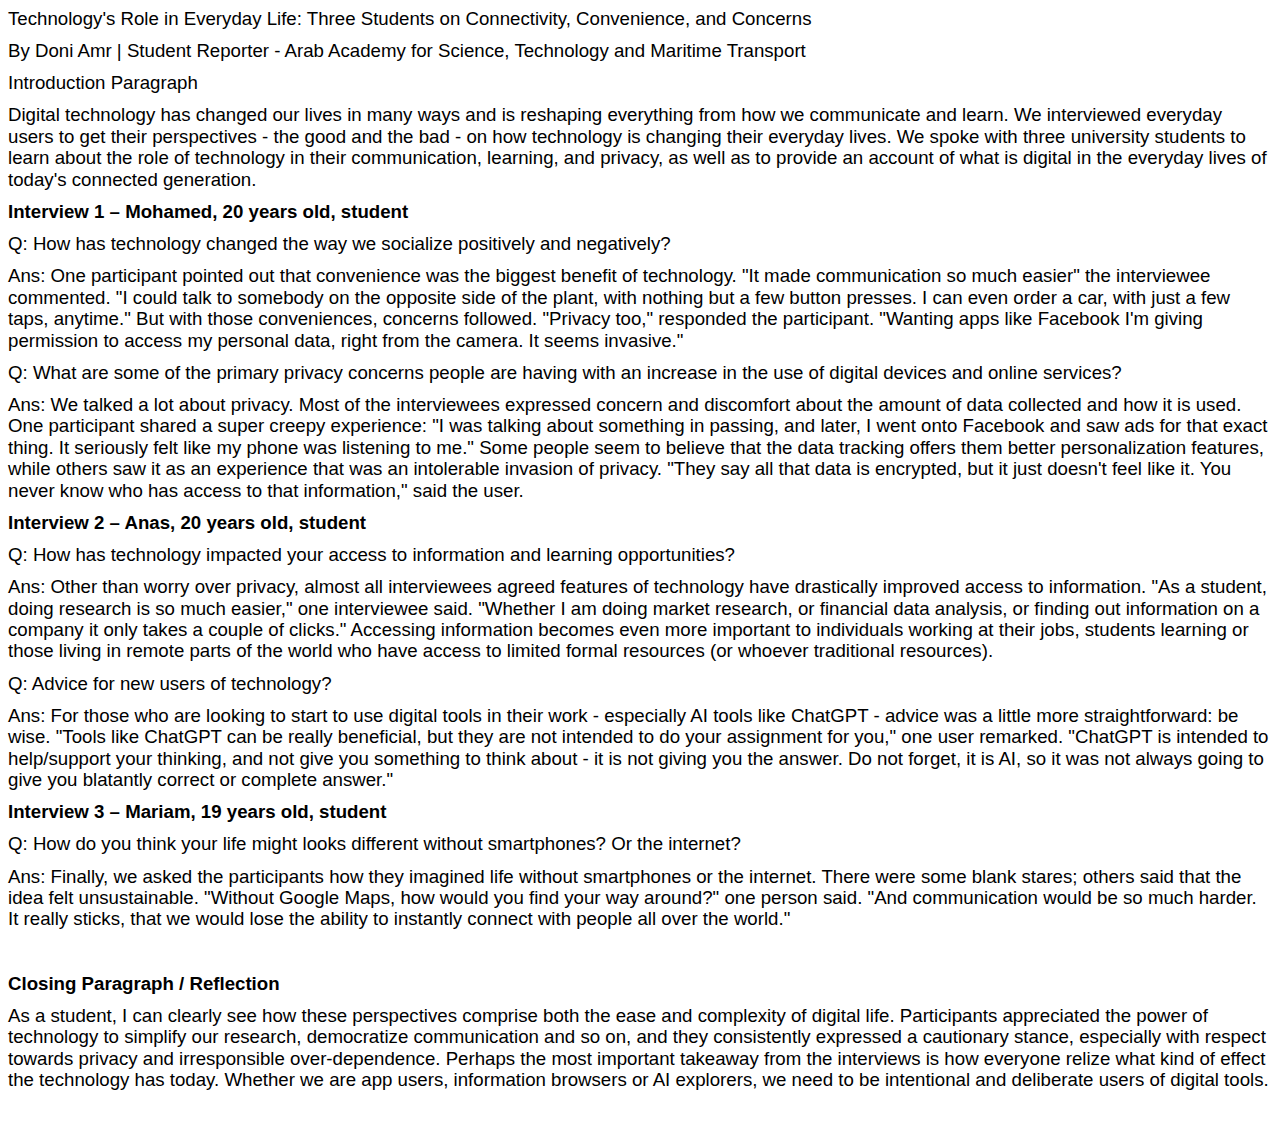
<file: Report.html>
<html xmlns:v="urn:schemas-microsoft-com:vml"
xmlns:o="urn:schemas-microsoft-com:office:office"
xmlns:w="urn:schemas-microsoft-com:office:word"
xmlns:m="http://schemas.microsoft.com/office/2004/12/omml"
xmlns="http://www.w3.org/TR/REC-html40">

<head>
<meta http-equiv=Content-Type content="text/html; charset=utf-8">
<meta name=ProgId content=Word.Document>
<meta name=Generator content="Microsoft Word 15">
<meta name=Originator content="Microsoft Word 15">
<link rel=File-List href="Report.fld/filelist.xml">
<!--[if gte mso 9]><xml>
 <o:DocumentProperties>
  <o:Author>Donia Amr</o:Author>
  <o:LastAuthor>Belal Shedeed</o:LastAuthor>
  <o:Revision>2</o:Revision>
  <o:TotalTime>423</o:TotalTime>
  <o:Created>2025-05-19T17:29:00Z</o:Created>
  <o:LastSaved>2025-05-19T17:29:00Z</o:LastSaved>
  <o:Pages>1</o:Pages>
  <o:Words>685</o:Words>
  <o:Characters>3905</o:Characters>
  <o:Lines>32</o:Lines>
  <o:Paragraphs>9</o:Paragraphs>
  <o:CharactersWithSpaces>4581</o:CharactersWithSpaces>
  <o:Version>16.00</o:Version>
 </o:DocumentProperties>
 <o:OfficeDocumentSettings>
  <o:AllowPNG/>
 </o:OfficeDocumentSettings>
</xml><![endif]-->
<link rel=themeData href="Report.fld/themedata.thmx">
<link rel=colorSchemeMapping href="Report.fld/colorschememapping.xml">
<!--[if gte mso 9]><xml>
 <w:WordDocument>
  <w:SpellingState>Clean</w:SpellingState>
  <w:GrammarState>Clean</w:GrammarState>
  <w:TrackMoves>false</w:TrackMoves>
  <w:TrackFormatting/>
  <w:PunctuationKerning/>
  <w:ValidateAgainstSchemas/>
  <w:SaveIfXMLInvalid>false</w:SaveIfXMLInvalid>
  <w:IgnoreMixedContent>false</w:IgnoreMixedContent>
  <w:AlwaysShowPlaceholderText>false</w:AlwaysShowPlaceholderText>
  <w:DoNotPromoteQF/>
  <w:LidThemeOther>EN-US</w:LidThemeOther>
  <w:LidThemeAsian>X-NONE</w:LidThemeAsian>
  <w:LidThemeComplexScript>AR-SA</w:LidThemeComplexScript>
  <w:Compatibility>
   <w:BreakWrappedTables/>
   <w:SnapToGridInCell/>
   <w:WrapTextWithPunct/>
   <w:UseAsianBreakRules/>
   <w:DontGrowAutofit/>
   <w:SplitPgBreakAndParaMark/>
   <w:EnableOpenTypeKerning/>
   <w:DontFlipMirrorIndents/>
   <w:OverrideTableStyleHps/>
  </w:Compatibility>
  <m:mathPr>
   <m:mathFont m:val="Cambria Math"/>
   <m:brkBin m:val="before"/>
   <m:brkBinSub m:val="&#45;-"/>
   <m:smallFrac m:val="off"/>
   <m:dispDef/>
   <m:lMargin m:val="0"/>
   <m:rMargin m:val="0"/>
   <m:defJc m:val="centerGroup"/>
   <m:wrapIndent m:val="1440"/>
   <m:intLim m:val="subSup"/>
   <m:naryLim m:val="undOvr"/>
  </m:mathPr></w:WordDocument>
</xml><![endif]--><!--[if gte mso 9]><xml>
 <w:LatentStyles DefLockedState="false" DefUnhideWhenUsed="false"
  DefSemiHidden="false" DefQFormat="false" DefPriority="99"
  LatentStyleCount="376">
  <w:LsdException Locked="false" Priority="0" QFormat="true" Name="Normal"/>
  <w:LsdException Locked="false" Priority="9" QFormat="true" Name="heading 1"/>
  <w:LsdException Locked="false" Priority="9" SemiHidden="true"
   UnhideWhenUsed="true" QFormat="true" Name="heading 2"/>
  <w:LsdException Locked="false" Priority="9" SemiHidden="true"
   UnhideWhenUsed="true" QFormat="true" Name="heading 3"/>
  <w:LsdException Locked="false" Priority="9" SemiHidden="true"
   UnhideWhenUsed="true" QFormat="true" Name="heading 4"/>
  <w:LsdException Locked="false" Priority="9" SemiHidden="true"
   UnhideWhenUsed="true" QFormat="true" Name="heading 5"/>
  <w:LsdException Locked="false" Priority="9" SemiHidden="true"
   UnhideWhenUsed="true" QFormat="true" Name="heading 6"/>
  <w:LsdException Locked="false" Priority="9" SemiHidden="true"
   UnhideWhenUsed="true" QFormat="true" Name="heading 7"/>
  <w:LsdException Locked="false" Priority="9" SemiHidden="true"
   UnhideWhenUsed="true" QFormat="true" Name="heading 8"/>
  <w:LsdException Locked="false" Priority="9" SemiHidden="true"
   UnhideWhenUsed="true" QFormat="true" Name="heading 9"/>
  <w:LsdException Locked="false" SemiHidden="true" UnhideWhenUsed="true"
   Name="index 1"/>
  <w:LsdException Locked="false" SemiHidden="true" UnhideWhenUsed="true"
   Name="index 2"/>
  <w:LsdException Locked="false" SemiHidden="true" UnhideWhenUsed="true"
   Name="index 3"/>
  <w:LsdException Locked="false" SemiHidden="true" UnhideWhenUsed="true"
   Name="index 4"/>
  <w:LsdException Locked="false" SemiHidden="true" UnhideWhenUsed="true"
   Name="index 5"/>
  <w:LsdException Locked="false" SemiHidden="true" UnhideWhenUsed="true"
   Name="index 6"/>
  <w:LsdException Locked="false" SemiHidden="true" UnhideWhenUsed="true"
   Name="index 7"/>
  <w:LsdException Locked="false" SemiHidden="true" UnhideWhenUsed="true"
   Name="index 8"/>
  <w:LsdException Locked="false" SemiHidden="true" UnhideWhenUsed="true"
   Name="index 9"/>
  <w:LsdException Locked="false" Priority="39" SemiHidden="true"
   UnhideWhenUsed="true" Name="toc 1"/>
  <w:LsdException Locked="false" Priority="39" SemiHidden="true"
   UnhideWhenUsed="true" Name="toc 2"/>
  <w:LsdException Locked="false" Priority="39" SemiHidden="true"
   UnhideWhenUsed="true" Name="toc 3"/>
  <w:LsdException Locked="false" Priority="39" SemiHidden="true"
   UnhideWhenUsed="true" Name="toc 4"/>
  <w:LsdException Locked="false" Priority="39" SemiHidden="true"
   UnhideWhenUsed="true" Name="toc 5"/>
  <w:LsdException Locked="false" Priority="39" SemiHidden="true"
   UnhideWhenUsed="true" Name="toc 6"/>
  <w:LsdException Locked="false" Priority="39" SemiHidden="true"
   UnhideWhenUsed="true" Name="toc 7"/>
  <w:LsdException Locked="false" Priority="39" SemiHidden="true"
   UnhideWhenUsed="true" Name="toc 8"/>
  <w:LsdException Locked="false" Priority="39" SemiHidden="true"
   UnhideWhenUsed="true" Name="toc 9"/>
  <w:LsdException Locked="false" SemiHidden="true" UnhideWhenUsed="true"
   Name="Normal Indent"/>
  <w:LsdException Locked="false" SemiHidden="true" UnhideWhenUsed="true"
   Name="footnote text"/>
  <w:LsdException Locked="false" SemiHidden="true" UnhideWhenUsed="true"
   Name="annotation text"/>
  <w:LsdException Locked="false" SemiHidden="true" UnhideWhenUsed="true"
   Name="header"/>
  <w:LsdException Locked="false" SemiHidden="true" UnhideWhenUsed="true"
   Name="footer"/>
  <w:LsdException Locked="false" SemiHidden="true" UnhideWhenUsed="true"
   Name="index heading"/>
  <w:LsdException Locked="false" Priority="35" SemiHidden="true"
   UnhideWhenUsed="true" QFormat="true" Name="caption"/>
  <w:LsdException Locked="false" SemiHidden="true" UnhideWhenUsed="true"
   Name="table of figures"/>
  <w:LsdException Locked="false" SemiHidden="true" UnhideWhenUsed="true"
   Name="envelope address"/>
  <w:LsdException Locked="false" SemiHidden="true" UnhideWhenUsed="true"
   Name="envelope return"/>
  <w:LsdException Locked="false" SemiHidden="true" UnhideWhenUsed="true"
   Name="footnote reference"/>
  <w:LsdException Locked="false" SemiHidden="true" UnhideWhenUsed="true"
   Name="annotation reference"/>
  <w:LsdException Locked="false" SemiHidden="true" UnhideWhenUsed="true"
   Name="line number"/>
  <w:LsdException Locked="false" SemiHidden="true" UnhideWhenUsed="true"
   Name="page number"/>
  <w:LsdException Locked="false" SemiHidden="true" UnhideWhenUsed="true"
   Name="endnote reference"/>
  <w:LsdException Locked="false" SemiHidden="true" UnhideWhenUsed="true"
   Name="endnote text"/>
  <w:LsdException Locked="false" SemiHidden="true" UnhideWhenUsed="true"
   Name="table of authorities"/>
  <w:LsdException Locked="false" SemiHidden="true" UnhideWhenUsed="true"
   Name="macro"/>
  <w:LsdException Locked="false" SemiHidden="true" UnhideWhenUsed="true"
   Name="toa heading"/>
  <w:LsdException Locked="false" SemiHidden="true" UnhideWhenUsed="true"
   Name="List"/>
  <w:LsdException Locked="false" SemiHidden="true" UnhideWhenUsed="true"
   Name="List Bullet"/>
  <w:LsdException Locked="false" SemiHidden="true" UnhideWhenUsed="true"
   Name="List Number"/>
  <w:LsdException Locked="false" SemiHidden="true" UnhideWhenUsed="true"
   Name="List 2"/>
  <w:LsdException Locked="false" SemiHidden="true" UnhideWhenUsed="true"
   Name="List 3"/>
  <w:LsdException Locked="false" SemiHidden="true" UnhideWhenUsed="true"
   Name="List 4"/>
  <w:LsdException Locked="false" SemiHidden="true" UnhideWhenUsed="true"
   Name="List 5"/>
  <w:LsdException Locked="false" SemiHidden="true" UnhideWhenUsed="true"
   Name="List Bullet 2"/>
  <w:LsdException Locked="false" SemiHidden="true" UnhideWhenUsed="true"
   Name="List Bullet 3"/>
  <w:LsdException Locked="false" SemiHidden="true" UnhideWhenUsed="true"
   Name="List Bullet 4"/>
  <w:LsdException Locked="false" SemiHidden="true" UnhideWhenUsed="true"
   Name="List Bullet 5"/>
  <w:LsdException Locked="false" SemiHidden="true" UnhideWhenUsed="true"
   Name="List Number 2"/>
  <w:LsdException Locked="false" SemiHidden="true" UnhideWhenUsed="true"
   Name="List Number 3"/>
  <w:LsdException Locked="false" SemiHidden="true" UnhideWhenUsed="true"
   Name="List Number 4"/>
  <w:LsdException Locked="false" SemiHidden="true" UnhideWhenUsed="true"
   Name="List Number 5"/>
  <w:LsdException Locked="false" Priority="10" QFormat="true" Name="Title"/>
  <w:LsdException Locked="false" SemiHidden="true" UnhideWhenUsed="true"
   Name="Closing"/>
  <w:LsdException Locked="false" SemiHidden="true" UnhideWhenUsed="true"
   Name="Signature"/>
  <w:LsdException Locked="false" Priority="1" SemiHidden="true"
   UnhideWhenUsed="true" Name="Default Paragraph Font"/>
  <w:LsdException Locked="false" SemiHidden="true" UnhideWhenUsed="true"
   Name="Body Text"/>
  <w:LsdException Locked="false" SemiHidden="true" UnhideWhenUsed="true"
   Name="Body Text Indent"/>
  <w:LsdException Locked="false" SemiHidden="true" UnhideWhenUsed="true"
   Name="List Continue"/>
  <w:LsdException Locked="false" SemiHidden="true" UnhideWhenUsed="true"
   Name="List Continue 2"/>
  <w:LsdException Locked="false" SemiHidden="true" UnhideWhenUsed="true"
   Name="List Continue 3"/>
  <w:LsdException Locked="false" SemiHidden="true" UnhideWhenUsed="true"
   Name="List Continue 4"/>
  <w:LsdException Locked="false" SemiHidden="true" UnhideWhenUsed="true"
   Name="List Continue 5"/>
  <w:LsdException Locked="false" SemiHidden="true" UnhideWhenUsed="true"
   Name="Message Header"/>
  <w:LsdException Locked="false" Priority="11" QFormat="true" Name="Subtitle"/>
  <w:LsdException Locked="false" SemiHidden="true" UnhideWhenUsed="true"
   Name="Salutation"/>
  <w:LsdException Locked="false" SemiHidden="true" UnhideWhenUsed="true"
   Name="Date"/>
  <w:LsdException Locked="false" SemiHidden="true" UnhideWhenUsed="true"
   Name="Body Text First Indent"/>
  <w:LsdException Locked="false" SemiHidden="true" UnhideWhenUsed="true"
   Name="Body Text First Indent 2"/>
  <w:LsdException Locked="false" SemiHidden="true" UnhideWhenUsed="true"
   Name="Note Heading"/>
  <w:LsdException Locked="false" SemiHidden="true" UnhideWhenUsed="true"
   Name="Body Text 2"/>
  <w:LsdException Locked="false" SemiHidden="true" UnhideWhenUsed="true"
   Name="Body Text 3"/>
  <w:LsdException Locked="false" SemiHidden="true" UnhideWhenUsed="true"
   Name="Body Text Indent 2"/>
  <w:LsdException Locked="false" SemiHidden="true" UnhideWhenUsed="true"
   Name="Body Text Indent 3"/>
  <w:LsdException Locked="false" SemiHidden="true" UnhideWhenUsed="true"
   Name="Block Text"/>
  <w:LsdException Locked="false" SemiHidden="true" UnhideWhenUsed="true"
   Name="Hyperlink"/>
  <w:LsdException Locked="false" SemiHidden="true" UnhideWhenUsed="true"
   Name="FollowedHyperlink"/>
  <w:LsdException Locked="false" Priority="22" QFormat="true" Name="Strong"/>
  <w:LsdException Locked="false" Priority="20" QFormat="true" Name="Emphasis"/>
  <w:LsdException Locked="false" SemiHidden="true" UnhideWhenUsed="true"
   Name="Document Map"/>
  <w:LsdException Locked="false" SemiHidden="true" UnhideWhenUsed="true"
   Name="Plain Text"/>
  <w:LsdException Locked="false" SemiHidden="true" UnhideWhenUsed="true"
   Name="E-mail Signature"/>
  <w:LsdException Locked="false" SemiHidden="true" UnhideWhenUsed="true"
   Name="HTML Top of Form"/>
  <w:LsdException Locked="false" SemiHidden="true" UnhideWhenUsed="true"
   Name="HTML Bottom of Form"/>
  <w:LsdException Locked="false" SemiHidden="true" UnhideWhenUsed="true"
   Name="Normal (Web)"/>
  <w:LsdException Locked="false" SemiHidden="true" UnhideWhenUsed="true"
   Name="HTML Acronym"/>
  <w:LsdException Locked="false" SemiHidden="true" UnhideWhenUsed="true"
   Name="HTML Address"/>
  <w:LsdException Locked="false" SemiHidden="true" UnhideWhenUsed="true"
   Name="HTML Cite"/>
  <w:LsdException Locked="false" SemiHidden="true" UnhideWhenUsed="true"
   Name="HTML Code"/>
  <w:LsdException Locked="false" SemiHidden="true" UnhideWhenUsed="true"
   Name="HTML Definition"/>
  <w:LsdException Locked="false" SemiHidden="true" UnhideWhenUsed="true"
   Name="HTML Keyboard"/>
  <w:LsdException Locked="false" SemiHidden="true" UnhideWhenUsed="true"
   Name="HTML Preformatted"/>
  <w:LsdException Locked="false" SemiHidden="true" UnhideWhenUsed="true"
   Name="HTML Sample"/>
  <w:LsdException Locked="false" SemiHidden="true" UnhideWhenUsed="true"
   Name="HTML Typewriter"/>
  <w:LsdException Locked="false" SemiHidden="true" UnhideWhenUsed="true"
   Name="HTML Variable"/>
  <w:LsdException Locked="false" SemiHidden="true" UnhideWhenUsed="true"
   Name="Normal Table"/>
  <w:LsdException Locked="false" SemiHidden="true" UnhideWhenUsed="true"
   Name="annotation subject"/>
  <w:LsdException Locked="false" SemiHidden="true" UnhideWhenUsed="true"
   Name="No List"/>
  <w:LsdException Locked="false" SemiHidden="true" UnhideWhenUsed="true"
   Name="Outline List 1"/>
  <w:LsdException Locked="false" SemiHidden="true" UnhideWhenUsed="true"
   Name="Outline List 2"/>
  <w:LsdException Locked="false" SemiHidden="true" UnhideWhenUsed="true"
   Name="Outline List 3"/>
  <w:LsdException Locked="false" SemiHidden="true" UnhideWhenUsed="true"
   Name="Table Simple 1"/>
  <w:LsdException Locked="false" SemiHidden="true" UnhideWhenUsed="true"
   Name="Table Simple 2"/>
  <w:LsdException Locked="false" SemiHidden="true" UnhideWhenUsed="true"
   Name="Table Simple 3"/>
  <w:LsdException Locked="false" SemiHidden="true" UnhideWhenUsed="true"
   Name="Table Classic 1"/>
  <w:LsdException Locked="false" SemiHidden="true" UnhideWhenUsed="true"
   Name="Table Classic 2"/>
  <w:LsdException Locked="false" SemiHidden="true" UnhideWhenUsed="true"
   Name="Table Classic 3"/>
  <w:LsdException Locked="false" SemiHidden="true" UnhideWhenUsed="true"
   Name="Table Classic 4"/>
  <w:LsdException Locked="false" SemiHidden="true" UnhideWhenUsed="true"
   Name="Table Colorful 1"/>
  <w:LsdException Locked="false" SemiHidden="true" UnhideWhenUsed="true"
   Name="Table Colorful 2"/>
  <w:LsdException Locked="false" SemiHidden="true" UnhideWhenUsed="true"
   Name="Table Colorful 3"/>
  <w:LsdException Locked="false" SemiHidden="true" UnhideWhenUsed="true"
   Name="Table Columns 1"/>
  <w:LsdException Locked="false" SemiHidden="true" UnhideWhenUsed="true"
   Name="Table Columns 2"/>
  <w:LsdException Locked="false" SemiHidden="true" UnhideWhenUsed="true"
   Name="Table Columns 3"/>
  <w:LsdException Locked="false" SemiHidden="true" UnhideWhenUsed="true"
   Name="Table Columns 4"/>
  <w:LsdException Locked="false" SemiHidden="true" UnhideWhenUsed="true"
   Name="Table Columns 5"/>
  <w:LsdException Locked="false" SemiHidden="true" UnhideWhenUsed="true"
   Name="Table Grid 1"/>
  <w:LsdException Locked="false" SemiHidden="true" UnhideWhenUsed="true"
   Name="Table Grid 2"/>
  <w:LsdException Locked="false" SemiHidden="true" UnhideWhenUsed="true"
   Name="Table Grid 3"/>
  <w:LsdException Locked="false" SemiHidden="true" UnhideWhenUsed="true"
   Name="Table Grid 4"/>
  <w:LsdException Locked="false" SemiHidden="true" UnhideWhenUsed="true"
   Name="Table Grid 5"/>
  <w:LsdException Locked="false" SemiHidden="true" UnhideWhenUsed="true"
   Name="Table Grid 6"/>
  <w:LsdException Locked="false" SemiHidden="true" UnhideWhenUsed="true"
   Name="Table Grid 7"/>
  <w:LsdException Locked="false" SemiHidden="true" UnhideWhenUsed="true"
   Name="Table Grid 8"/>
  <w:LsdException Locked="false" SemiHidden="true" UnhideWhenUsed="true"
   Name="Table List 1"/>
  <w:LsdException Locked="false" SemiHidden="true" UnhideWhenUsed="true"
   Name="Table List 2"/>
  <w:LsdException Locked="false" SemiHidden="true" UnhideWhenUsed="true"
   Name="Table List 3"/>
  <w:LsdException Locked="false" SemiHidden="true" UnhideWhenUsed="true"
   Name="Table List 4"/>
  <w:LsdException Locked="false" SemiHidden="true" UnhideWhenUsed="true"
   Name="Table List 5"/>
  <w:LsdException Locked="false" SemiHidden="true" UnhideWhenUsed="true"
   Name="Table List 6"/>
  <w:LsdException Locked="false" SemiHidden="true" UnhideWhenUsed="true"
   Name="Table List 7"/>
  <w:LsdException Locked="false" SemiHidden="true" UnhideWhenUsed="true"
   Name="Table List 8"/>
  <w:LsdException Locked="false" SemiHidden="true" UnhideWhenUsed="true"
   Name="Table 3D effects 1"/>
  <w:LsdException Locked="false" SemiHidden="true" UnhideWhenUsed="true"
   Name="Table 3D effects 2"/>
  <w:LsdException Locked="false" SemiHidden="true" UnhideWhenUsed="true"
   Name="Table 3D effects 3"/>
  <w:LsdException Locked="false" SemiHidden="true" UnhideWhenUsed="true"
   Name="Table Contemporary"/>
  <w:LsdException Locked="false" SemiHidden="true" UnhideWhenUsed="true"
   Name="Table Elegant"/>
  <w:LsdException Locked="false" SemiHidden="true" UnhideWhenUsed="true"
   Name="Table Professional"/>
  <w:LsdException Locked="false" SemiHidden="true" UnhideWhenUsed="true"
   Name="Table Subtle 1"/>
  <w:LsdException Locked="false" SemiHidden="true" UnhideWhenUsed="true"
   Name="Table Subtle 2"/>
  <w:LsdException Locked="false" SemiHidden="true" UnhideWhenUsed="true"
   Name="Table Web 1"/>
  <w:LsdException Locked="false" SemiHidden="true" UnhideWhenUsed="true"
   Name="Table Web 2"/>
  <w:LsdException Locked="false" SemiHidden="true" UnhideWhenUsed="true"
   Name="Table Web 3"/>
  <w:LsdException Locked="false" SemiHidden="true" UnhideWhenUsed="true"
   Name="Balloon Text"/>
  <w:LsdException Locked="false" Priority="39" Name="Table Grid"/>
  <w:LsdException Locked="false" SemiHidden="true" UnhideWhenUsed="true"
   Name="Table Theme"/>
  <w:LsdException Locked="false" SemiHidden="true" Name="Placeholder Text"/>
  <w:LsdException Locked="false" Priority="1" QFormat="true" Name="No Spacing"/>
  <w:LsdException Locked="false" Priority="60" Name="Light Shading"/>
  <w:LsdException Locked="false" Priority="61" Name="Light List"/>
  <w:LsdException Locked="false" Priority="62" Name="Light Grid"/>
  <w:LsdException Locked="false" Priority="63" Name="Medium Shading 1"/>
  <w:LsdException Locked="false" Priority="64" Name="Medium Shading 2"/>
  <w:LsdException Locked="false" Priority="65" Name="Medium List 1"/>
  <w:LsdException Locked="false" Priority="66" Name="Medium List 2"/>
  <w:LsdException Locked="false" Priority="67" Name="Medium Grid 1"/>
  <w:LsdException Locked="false" Priority="68" Name="Medium Grid 2"/>
  <w:LsdException Locked="false" Priority="69" Name="Medium Grid 3"/>
  <w:LsdException Locked="false" Priority="70" Name="Dark List"/>
  <w:LsdException Locked="false" Priority="71" Name="Colorful Shading"/>
  <w:LsdException Locked="false" Priority="72" Name="Colorful List"/>
  <w:LsdException Locked="false" Priority="73" Name="Colorful Grid"/>
  <w:LsdException Locked="false" Priority="60" Name="Light Shading Accent 1"/>
  <w:LsdException Locked="false" Priority="61" Name="Light List Accent 1"/>
  <w:LsdException Locked="false" Priority="62" Name="Light Grid Accent 1"/>
  <w:LsdException Locked="false" Priority="63" Name="Medium Shading 1 Accent 1"/>
  <w:LsdException Locked="false" Priority="64" Name="Medium Shading 2 Accent 1"/>
  <w:LsdException Locked="false" Priority="65" Name="Medium List 1 Accent 1"/>
  <w:LsdException Locked="false" SemiHidden="true" Name="Revision"/>
  <w:LsdException Locked="false" Priority="34" QFormat="true"
   Name="List Paragraph"/>
  <w:LsdException Locked="false" Priority="29" QFormat="true" Name="Quote"/>
  <w:LsdException Locked="false" Priority="30" QFormat="true"
   Name="Intense Quote"/>
  <w:LsdException Locked="false" Priority="66" Name="Medium List 2 Accent 1"/>
  <w:LsdException Locked="false" Priority="67" Name="Medium Grid 1 Accent 1"/>
  <w:LsdException Locked="false" Priority="68" Name="Medium Grid 2 Accent 1"/>
  <w:LsdException Locked="false" Priority="69" Name="Medium Grid 3 Accent 1"/>
  <w:LsdException Locked="false" Priority="70" Name="Dark List Accent 1"/>
  <w:LsdException Locked="false" Priority="71" Name="Colorful Shading Accent 1"/>
  <w:LsdException Locked="false" Priority="72" Name="Colorful List Accent 1"/>
  <w:LsdException Locked="false" Priority="73" Name="Colorful Grid Accent 1"/>
  <w:LsdException Locked="false" Priority="60" Name="Light Shading Accent 2"/>
  <w:LsdException Locked="false" Priority="61" Name="Light List Accent 2"/>
  <w:LsdException Locked="false" Priority="62" Name="Light Grid Accent 2"/>
  <w:LsdException Locked="false" Priority="63" Name="Medium Shading 1 Accent 2"/>
  <w:LsdException Locked="false" Priority="64" Name="Medium Shading 2 Accent 2"/>
  <w:LsdException Locked="false" Priority="65" Name="Medium List 1 Accent 2"/>
  <w:LsdException Locked="false" Priority="66" Name="Medium List 2 Accent 2"/>
  <w:LsdException Locked="false" Priority="67" Name="Medium Grid 1 Accent 2"/>
  <w:LsdException Locked="false" Priority="68" Name="Medium Grid 2 Accent 2"/>
  <w:LsdException Locked="false" Priority="69" Name="Medium Grid 3 Accent 2"/>
  <w:LsdException Locked="false" Priority="70" Name="Dark List Accent 2"/>
  <w:LsdException Locked="false" Priority="71" Name="Colorful Shading Accent 2"/>
  <w:LsdException Locked="false" Priority="72" Name="Colorful List Accent 2"/>
  <w:LsdException Locked="false" Priority="73" Name="Colorful Grid Accent 2"/>
  <w:LsdException Locked="false" Priority="60" Name="Light Shading Accent 3"/>
  <w:LsdException Locked="false" Priority="61" Name="Light List Accent 3"/>
  <w:LsdException Locked="false" Priority="62" Name="Light Grid Accent 3"/>
  <w:LsdException Locked="false" Priority="63" Name="Medium Shading 1 Accent 3"/>
  <w:LsdException Locked="false" Priority="64" Name="Medium Shading 2 Accent 3"/>
  <w:LsdException Locked="false" Priority="65" Name="Medium List 1 Accent 3"/>
  <w:LsdException Locked="false" Priority="66" Name="Medium List 2 Accent 3"/>
  <w:LsdException Locked="false" Priority="67" Name="Medium Grid 1 Accent 3"/>
  <w:LsdException Locked="false" Priority="68" Name="Medium Grid 2 Accent 3"/>
  <w:LsdException Locked="false" Priority="69" Name="Medium Grid 3 Accent 3"/>
  <w:LsdException Locked="false" Priority="70" Name="Dark List Accent 3"/>
  <w:LsdException Locked="false" Priority="71" Name="Colorful Shading Accent 3"/>
  <w:LsdException Locked="false" Priority="72" Name="Colorful List Accent 3"/>
  <w:LsdException Locked="false" Priority="73" Name="Colorful Grid Accent 3"/>
  <w:LsdException Locked="false" Priority="60" Name="Light Shading Accent 4"/>
  <w:LsdException Locked="false" Priority="61" Name="Light List Accent 4"/>
  <w:LsdException Locked="false" Priority="62" Name="Light Grid Accent 4"/>
  <w:LsdException Locked="false" Priority="63" Name="Medium Shading 1 Accent 4"/>
  <w:LsdException Locked="false" Priority="64" Name="Medium Shading 2 Accent 4"/>
  <w:LsdException Locked="false" Priority="65" Name="Medium List 1 Accent 4"/>
  <w:LsdException Locked="false" Priority="66" Name="Medium List 2 Accent 4"/>
  <w:LsdException Locked="false" Priority="67" Name="Medium Grid 1 Accent 4"/>
  <w:LsdException Locked="false" Priority="68" Name="Medium Grid 2 Accent 4"/>
  <w:LsdException Locked="false" Priority="69" Name="Medium Grid 3 Accent 4"/>
  <w:LsdException Locked="false" Priority="70" Name="Dark List Accent 4"/>
  <w:LsdException Locked="false" Priority="71" Name="Colorful Shading Accent 4"/>
  <w:LsdException Locked="false" Priority="72" Name="Colorful List Accent 4"/>
  <w:LsdException Locked="false" Priority="73" Name="Colorful Grid Accent 4"/>
  <w:LsdException Locked="false" Priority="60" Name="Light Shading Accent 5"/>
  <w:LsdException Locked="false" Priority="61" Name="Light List Accent 5"/>
  <w:LsdException Locked="false" Priority="62" Name="Light Grid Accent 5"/>
  <w:LsdException Locked="false" Priority="63" Name="Medium Shading 1 Accent 5"/>
  <w:LsdException Locked="false" Priority="64" Name="Medium Shading 2 Accent 5"/>
  <w:LsdException Locked="false" Priority="65" Name="Medium List 1 Accent 5"/>
  <w:LsdException Locked="false" Priority="66" Name="Medium List 2 Accent 5"/>
  <w:LsdException Locked="false" Priority="67" Name="Medium Grid 1 Accent 5"/>
  <w:LsdException Locked="false" Priority="68" Name="Medium Grid 2 Accent 5"/>
  <w:LsdException Locked="false" Priority="69" Name="Medium Grid 3 Accent 5"/>
  <w:LsdException Locked="false" Priority="70" Name="Dark List Accent 5"/>
  <w:LsdException Locked="false" Priority="71" Name="Colorful Shading Accent 5"/>
  <w:LsdException Locked="false" Priority="72" Name="Colorful List Accent 5"/>
  <w:LsdException Locked="false" Priority="73" Name="Colorful Grid Accent 5"/>
  <w:LsdException Locked="false" Priority="60" Name="Light Shading Accent 6"/>
  <w:LsdException Locked="false" Priority="61" Name="Light List Accent 6"/>
  <w:LsdException Locked="false" Priority="62" Name="Light Grid Accent 6"/>
  <w:LsdException Locked="false" Priority="63" Name="Medium Shading 1 Accent 6"/>
  <w:LsdException Locked="false" Priority="64" Name="Medium Shading 2 Accent 6"/>
  <w:LsdException Locked="false" Priority="65" Name="Medium List 1 Accent 6"/>
  <w:LsdException Locked="false" Priority="66" Name="Medium List 2 Accent 6"/>
  <w:LsdException Locked="false" Priority="67" Name="Medium Grid 1 Accent 6"/>
  <w:LsdException Locked="false" Priority="68" Name="Medium Grid 2 Accent 6"/>
  <w:LsdException Locked="false" Priority="69" Name="Medium Grid 3 Accent 6"/>
  <w:LsdException Locked="false" Priority="70" Name="Dark List Accent 6"/>
  <w:LsdException Locked="false" Priority="71" Name="Colorful Shading Accent 6"/>
  <w:LsdException Locked="false" Priority="72" Name="Colorful List Accent 6"/>
  <w:LsdException Locked="false" Priority="73" Name="Colorful Grid Accent 6"/>
  <w:LsdException Locked="false" Priority="19" QFormat="true"
   Name="Subtle Emphasis"/>
  <w:LsdException Locked="false" Priority="21" QFormat="true"
   Name="Intense Emphasis"/>
  <w:LsdException Locked="false" Priority="31" QFormat="true"
   Name="Subtle Reference"/>
  <w:LsdException Locked="false" Priority="32" QFormat="true"
   Name="Intense Reference"/>
  <w:LsdException Locked="false" Priority="33" QFormat="true" Name="Book Title"/>
  <w:LsdException Locked="false" Priority="37" SemiHidden="true"
   UnhideWhenUsed="true" Name="Bibliography"/>
  <w:LsdException Locked="false" Priority="39" SemiHidden="true"
   UnhideWhenUsed="true" QFormat="true" Name="TOC Heading"/>
  <w:LsdException Locked="false" Priority="41" Name="Plain Table 1"/>
  <w:LsdException Locked="false" Priority="42" Name="Plain Table 2"/>
  <w:LsdException Locked="false" Priority="43" Name="Plain Table 3"/>
  <w:LsdException Locked="false" Priority="44" Name="Plain Table 4"/>
  <w:LsdException Locked="false" Priority="45" Name="Plain Table 5"/>
  <w:LsdException Locked="false" Priority="40" Name="Grid Table Light"/>
  <w:LsdException Locked="false" Priority="46" Name="Grid Table 1 Light"/>
  <w:LsdException Locked="false" Priority="47" Name="Grid Table 2"/>
  <w:LsdException Locked="false" Priority="48" Name="Grid Table 3"/>
  <w:LsdException Locked="false" Priority="49" Name="Grid Table 4"/>
  <w:LsdException Locked="false" Priority="50" Name="Grid Table 5 Dark"/>
  <w:LsdException Locked="false" Priority="51" Name="Grid Table 6 Colorful"/>
  <w:LsdException Locked="false" Priority="52" Name="Grid Table 7 Colorful"/>
  <w:LsdException Locked="false" Priority="46"
   Name="Grid Table 1 Light Accent 1"/>
  <w:LsdException Locked="false" Priority="47" Name="Grid Table 2 Accent 1"/>
  <w:LsdException Locked="false" Priority="48" Name="Grid Table 3 Accent 1"/>
  <w:LsdException Locked="false" Priority="49" Name="Grid Table 4 Accent 1"/>
  <w:LsdException Locked="false" Priority="50" Name="Grid Table 5 Dark Accent 1"/>
  <w:LsdException Locked="false" Priority="51"
   Name="Grid Table 6 Colorful Accent 1"/>
  <w:LsdException Locked="false" Priority="52"
   Name="Grid Table 7 Colorful Accent 1"/>
  <w:LsdException Locked="false" Priority="46"
   Name="Grid Table 1 Light Accent 2"/>
  <w:LsdException Locked="false" Priority="47" Name="Grid Table 2 Accent 2"/>
  <w:LsdException Locked="false" Priority="48" Name="Grid Table 3 Accent 2"/>
  <w:LsdException Locked="false" Priority="49" Name="Grid Table 4 Accent 2"/>
  <w:LsdException Locked="false" Priority="50" Name="Grid Table 5 Dark Accent 2"/>
  <w:LsdException Locked="false" Priority="51"
   Name="Grid Table 6 Colorful Accent 2"/>
  <w:LsdException Locked="false" Priority="52"
   Name="Grid Table 7 Colorful Accent 2"/>
  <w:LsdException Locked="false" Priority="46"
   Name="Grid Table 1 Light Accent 3"/>
  <w:LsdException Locked="false" Priority="47" Name="Grid Table 2 Accent 3"/>
  <w:LsdException Locked="false" Priority="48" Name="Grid Table 3 Accent 3"/>
  <w:LsdException Locked="false" Priority="49" Name="Grid Table 4 Accent 3"/>
  <w:LsdException Locked="false" Priority="50" Name="Grid Table 5 Dark Accent 3"/>
  <w:LsdException Locked="false" Priority="51"
   Name="Grid Table 6 Colorful Accent 3"/>
  <w:LsdException Locked="false" Priority="52"
   Name="Grid Table 7 Colorful Accent 3"/>
  <w:LsdException Locked="false" Priority="46"
   Name="Grid Table 1 Light Accent 4"/>
  <w:LsdException Locked="false" Priority="47" Name="Grid Table 2 Accent 4"/>
  <w:LsdException Locked="false" Priority="48" Name="Grid Table 3 Accent 4"/>
  <w:LsdException Locked="false" Priority="49" Name="Grid Table 4 Accent 4"/>
  <w:LsdException Locked="false" Priority="50" Name="Grid Table 5 Dark Accent 4"/>
  <w:LsdException Locked="false" Priority="51"
   Name="Grid Table 6 Colorful Accent 4"/>
  <w:LsdException Locked="false" Priority="52"
   Name="Grid Table 7 Colorful Accent 4"/>
  <w:LsdException Locked="false" Priority="46"
   Name="Grid Table 1 Light Accent 5"/>
  <w:LsdException Locked="false" Priority="47" Name="Grid Table 2 Accent 5"/>
  <w:LsdException Locked="false" Priority="48" Name="Grid Table 3 Accent 5"/>
  <w:LsdException Locked="false" Priority="49" Name="Grid Table 4 Accent 5"/>
  <w:LsdException Locked="false" Priority="50" Name="Grid Table 5 Dark Accent 5"/>
  <w:LsdException Locked="false" Priority="51"
   Name="Grid Table 6 Colorful Accent 5"/>
  <w:LsdException Locked="false" Priority="52"
   Name="Grid Table 7 Colorful Accent 5"/>
  <w:LsdException Locked="false" Priority="46"
   Name="Grid Table 1 Light Accent 6"/>
  <w:LsdException Locked="false" Priority="47" Name="Grid Table 2 Accent 6"/>
  <w:LsdException Locked="false" Priority="48" Name="Grid Table 3 Accent 6"/>
  <w:LsdException Locked="false" Priority="49" Name="Grid Table 4 Accent 6"/>
  <w:LsdException Locked="false" Priority="50" Name="Grid Table 5 Dark Accent 6"/>
  <w:LsdException Locked="false" Priority="51"
   Name="Grid Table 6 Colorful Accent 6"/>
  <w:LsdException Locked="false" Priority="52"
   Name="Grid Table 7 Colorful Accent 6"/>
  <w:LsdException Locked="false" Priority="46" Name="List Table 1 Light"/>
  <w:LsdException Locked="false" Priority="47" Name="List Table 2"/>
  <w:LsdException Locked="false" Priority="48" Name="List Table 3"/>
  <w:LsdException Locked="false" Priority="49" Name="List Table 4"/>
  <w:LsdException Locked="false" Priority="50" Name="List Table 5 Dark"/>
  <w:LsdException Locked="false" Priority="51" Name="List Table 6 Colorful"/>
  <w:LsdException Locked="false" Priority="52" Name="List Table 7 Colorful"/>
  <w:LsdException Locked="false" Priority="46"
   Name="List Table 1 Light Accent 1"/>
  <w:LsdException Locked="false" Priority="47" Name="List Table 2 Accent 1"/>
  <w:LsdException Locked="false" Priority="48" Name="List Table 3 Accent 1"/>
  <w:LsdException Locked="false" Priority="49" Name="List Table 4 Accent 1"/>
  <w:LsdException Locked="false" Priority="50" Name="List Table 5 Dark Accent 1"/>
  <w:LsdException Locked="false" Priority="51"
   Name="List Table 6 Colorful Accent 1"/>
  <w:LsdException Locked="false" Priority="52"
   Name="List Table 7 Colorful Accent 1"/>
  <w:LsdException Locked="false" Priority="46"
   Name="List Table 1 Light Accent 2"/>
  <w:LsdException Locked="false" Priority="47" Name="List Table 2 Accent 2"/>
  <w:LsdException Locked="false" Priority="48" Name="List Table 3 Accent 2"/>
  <w:LsdException Locked="false" Priority="49" Name="List Table 4 Accent 2"/>
  <w:LsdException Locked="false" Priority="50" Name="List Table 5 Dark Accent 2"/>
  <w:LsdException Locked="false" Priority="51"
   Name="List Table 6 Colorful Accent 2"/>
  <w:LsdException Locked="false" Priority="52"
   Name="List Table 7 Colorful Accent 2"/>
  <w:LsdException Locked="false" Priority="46"
   Name="List Table 1 Light Accent 3"/>
  <w:LsdException Locked="false" Priority="47" Name="List Table 2 Accent 3"/>
  <w:LsdException Locked="false" Priority="48" Name="List Table 3 Accent 3"/>
  <w:LsdException Locked="false" Priority="49" Name="List Table 4 Accent 3"/>
  <w:LsdException Locked="false" Priority="50" Name="List Table 5 Dark Accent 3"/>
  <w:LsdException Locked="false" Priority="51"
   Name="List Table 6 Colorful Accent 3"/>
  <w:LsdException Locked="false" Priority="52"
   Name="List Table 7 Colorful Accent 3"/>
  <w:LsdException Locked="false" Priority="46"
   Name="List Table 1 Light Accent 4"/>
  <w:LsdException Locked="false" Priority="47" Name="List Table 2 Accent 4"/>
  <w:LsdException Locked="false" Priority="48" Name="List Table 3 Accent 4"/>
  <w:LsdException Locked="false" Priority="49" Name="List Table 4 Accent 4"/>
  <w:LsdException Locked="false" Priority="50" Name="List Table 5 Dark Accent 4"/>
  <w:LsdException Locked="false" Priority="51"
   Name="List Table 6 Colorful Accent 4"/>
  <w:LsdException Locked="false" Priority="52"
   Name="List Table 7 Colorful Accent 4"/>
  <w:LsdException Locked="false" Priority="46"
   Name="List Table 1 Light Accent 5"/>
  <w:LsdException Locked="false" Priority="47" Name="List Table 2 Accent 5"/>
  <w:LsdException Locked="false" Priority="48" Name="List Table 3 Accent 5"/>
  <w:LsdException Locked="false" Priority="49" Name="List Table 4 Accent 5"/>
  <w:LsdException Locked="false" Priority="50" Name="List Table 5 Dark Accent 5"/>
  <w:LsdException Locked="false" Priority="51"
   Name="List Table 6 Colorful Accent 5"/>
  <w:LsdException Locked="false" Priority="52"
   Name="List Table 7 Colorful Accent 5"/>
  <w:LsdException Locked="false" Priority="46"
   Name="List Table 1 Light Accent 6"/>
  <w:LsdException Locked="false" Priority="47" Name="List Table 2 Accent 6"/>
  <w:LsdException Locked="false" Priority="48" Name="List Table 3 Accent 6"/>
  <w:LsdException Locked="false" Priority="49" Name="List Table 4 Accent 6"/>
  <w:LsdException Locked="false" Priority="50" Name="List Table 5 Dark Accent 6"/>
  <w:LsdException Locked="false" Priority="51"
   Name="List Table 6 Colorful Accent 6"/>
  <w:LsdException Locked="false" Priority="52"
   Name="List Table 7 Colorful Accent 6"/>
  <w:LsdException Locked="false" SemiHidden="true" UnhideWhenUsed="true"
   Name="Mention"/>
  <w:LsdException Locked="false" SemiHidden="true" UnhideWhenUsed="true"
   Name="Smart Hyperlink"/>
  <w:LsdException Locked="false" SemiHidden="true" UnhideWhenUsed="true"
   Name="Hashtag"/>
  <w:LsdException Locked="false" SemiHidden="true" UnhideWhenUsed="true"
   Name="Unresolved Mention"/>
  <w:LsdException Locked="false" SemiHidden="true" UnhideWhenUsed="true"
   Name="Smart Link"/>
 </w:LatentStyles>
</xml><![endif]-->
<style>
<!--
 /* Font Definitions */
 @font-face
	{font-family:"Cambria Math";
	panose-1:2 4 5 3 5 4 6 3 2 4;
	mso-font-charset:0;
	mso-generic-font-family:roman;
	mso-font-pitch:variable;
	mso-font-signature:-536870145 1107305727 0 0 415 0;}
@font-face
	{font-family:Calibri;
	panose-1:2 15 5 2 2 2 4 3 2 4;
	mso-font-charset:0;
	mso-generic-font-family:swiss;
	mso-font-pitch:variable;
	mso-font-signature:-469750017 -1040178053 9 0 511 0;}
 /* Style Definitions */
 p.MsoNormal, li.MsoNormal, div.MsoNormal
	{mso-style-unhide:no;
	mso-style-qformat:yes;
	mso-style-parent:"";
	margin-top:0cm;
	margin-right:0cm;
	margin-bottom:8.0pt;
	margin-left:0cm;
	line-height:115%;
	mso-pagination:widow-orphan;
	font-size:12.0pt;
	font-family:"Calibri",sans-serif;
	mso-ascii-font-family:Calibri;
	mso-ascii-theme-font:minor-latin;
	mso-fareast-font-family:Calibri;
	mso-fareast-theme-font:minor-latin;
	mso-hansi-font-family:Calibri;
	mso-hansi-theme-font:minor-latin;
	mso-bidi-font-family:Arial;
	mso-bidi-theme-font:minor-bidi;
	mso-font-kerning:1.0pt;
	mso-ligatures:standardcontextual;
	mso-ansi-language:EN-US;}
h1
	{mso-style-priority:9;
	mso-style-unhide:no;
	mso-style-qformat:yes;
	mso-style-link:"Heading 1 Char";
	mso-style-next:Normal;
	margin-top:18.0pt;
	margin-right:0cm;
	margin-bottom:4.0pt;
	margin-left:0cm;
	line-height:115%;
	mso-pagination:widow-orphan lines-together;
	page-break-after:avoid;
	mso-outline-level:1;
	font-size:20.0pt;
	font-family:"Calibri Light",sans-serif;
	mso-ascii-font-family:"Calibri Light";
	mso-ascii-theme-font:major-latin;
	mso-fareast-font-family:"Times New Roman";
	mso-fareast-theme-font:major-fareast;
	mso-hansi-font-family:"Calibri Light";
	mso-hansi-theme-font:major-latin;
	mso-bidi-font-family:"Times New Roman";
	mso-bidi-theme-font:major-bidi;
	color:#2F5496;
	mso-themecolor:accent1;
	mso-themeshade:191;
	mso-font-kerning:1.0pt;
	mso-ligatures:standardcontextual;
	mso-ansi-language:EN-US;
	font-weight:normal;}
h2
	{mso-style-noshow:yes;
	mso-style-priority:9;
	mso-style-qformat:yes;
	mso-style-link:"Heading 2 Char";
	mso-style-next:Normal;
	margin-top:8.0pt;
	margin-right:0cm;
	margin-bottom:4.0pt;
	margin-left:0cm;
	line-height:115%;
	mso-pagination:widow-orphan lines-together;
	page-break-after:avoid;
	mso-outline-level:2;
	font-size:16.0pt;
	font-family:"Calibri Light",sans-serif;
	mso-ascii-font-family:"Calibri Light";
	mso-ascii-theme-font:major-latin;
	mso-fareast-font-family:"Times New Roman";
	mso-fareast-theme-font:major-fareast;
	mso-hansi-font-family:"Calibri Light";
	mso-hansi-theme-font:major-latin;
	mso-bidi-font-family:"Times New Roman";
	mso-bidi-theme-font:major-bidi;
	color:#2F5496;
	mso-themecolor:accent1;
	mso-themeshade:191;
	mso-font-kerning:1.0pt;
	mso-ligatures:standardcontextual;
	mso-ansi-language:EN-US;
	font-weight:normal;}
h3
	{mso-style-noshow:yes;
	mso-style-priority:9;
	mso-style-qformat:yes;
	mso-style-link:"Heading 3 Char";
	mso-style-next:Normal;
	margin-top:8.0pt;
	margin-right:0cm;
	margin-bottom:4.0pt;
	margin-left:0cm;
	line-height:115%;
	mso-pagination:widow-orphan lines-together;
	page-break-after:avoid;
	mso-outline-level:3;
	font-size:14.0pt;
	font-family:"Calibri",sans-serif;
	mso-ascii-font-family:Calibri;
	mso-ascii-theme-font:minor-latin;
	mso-fareast-font-family:"Times New Roman";
	mso-fareast-theme-font:major-fareast;
	mso-hansi-font-family:Calibri;
	mso-hansi-theme-font:minor-latin;
	mso-bidi-font-family:"Times New Roman";
	mso-bidi-theme-font:major-bidi;
	color:#2F5496;
	mso-themecolor:accent1;
	mso-themeshade:191;
	mso-font-kerning:1.0pt;
	mso-ligatures:standardcontextual;
	mso-ansi-language:EN-US;
	font-weight:normal;}
h4
	{mso-style-noshow:yes;
	mso-style-priority:9;
	mso-style-qformat:yes;
	mso-style-link:"Heading 4 Char";
	mso-style-next:Normal;
	margin-top:4.0pt;
	margin-right:0cm;
	margin-bottom:2.0pt;
	margin-left:0cm;
	line-height:115%;
	mso-pagination:widow-orphan lines-together;
	page-break-after:avoid;
	mso-outline-level:4;
	font-size:12.0pt;
	font-family:"Calibri",sans-serif;
	mso-ascii-font-family:Calibri;
	mso-ascii-theme-font:minor-latin;
	mso-fareast-font-family:"Times New Roman";
	mso-fareast-theme-font:major-fareast;
	mso-hansi-font-family:Calibri;
	mso-hansi-theme-font:minor-latin;
	mso-bidi-font-family:"Times New Roman";
	mso-bidi-theme-font:major-bidi;
	color:#2F5496;
	mso-themecolor:accent1;
	mso-themeshade:191;
	mso-font-kerning:1.0pt;
	mso-ligatures:standardcontextual;
	mso-ansi-language:EN-US;
	font-weight:normal;
	font-style:italic;}
h5
	{mso-style-noshow:yes;
	mso-style-priority:9;
	mso-style-qformat:yes;
	mso-style-link:"Heading 5 Char";
	mso-style-next:Normal;
	margin-top:4.0pt;
	margin-right:0cm;
	margin-bottom:2.0pt;
	margin-left:0cm;
	line-height:115%;
	mso-pagination:widow-orphan lines-together;
	page-break-after:avoid;
	mso-outline-level:5;
	font-size:12.0pt;
	font-family:"Calibri",sans-serif;
	mso-ascii-font-family:Calibri;
	mso-ascii-theme-font:minor-latin;
	mso-fareast-font-family:"Times New Roman";
	mso-fareast-theme-font:major-fareast;
	mso-hansi-font-family:Calibri;
	mso-hansi-theme-font:minor-latin;
	mso-bidi-font-family:"Times New Roman";
	mso-bidi-theme-font:major-bidi;
	color:#2F5496;
	mso-themecolor:accent1;
	mso-themeshade:191;
	mso-font-kerning:1.0pt;
	mso-ligatures:standardcontextual;
	mso-ansi-language:EN-US;
	font-weight:normal;}
h6
	{mso-style-noshow:yes;
	mso-style-priority:9;
	mso-style-qformat:yes;
	mso-style-link:"Heading 6 Char";
	mso-style-next:Normal;
	margin-top:2.0pt;
	margin-right:0cm;
	margin-bottom:0cm;
	margin-left:0cm;
	line-height:115%;
	mso-pagination:widow-orphan lines-together;
	page-break-after:avoid;
	mso-outline-level:6;
	font-size:12.0pt;
	font-family:"Calibri",sans-serif;
	mso-ascii-font-family:Calibri;
	mso-ascii-theme-font:minor-latin;
	mso-fareast-font-family:"Times New Roman";
	mso-fareast-theme-font:major-fareast;
	mso-hansi-font-family:Calibri;
	mso-hansi-theme-font:minor-latin;
	mso-bidi-font-family:"Times New Roman";
	mso-bidi-theme-font:major-bidi;
	color:#595959;
	mso-themecolor:text1;
	mso-themetint:166;
	mso-font-kerning:1.0pt;
	mso-ligatures:standardcontextual;
	mso-ansi-language:EN-US;
	font-weight:normal;
	font-style:italic;}
p.MsoHeading7, li.MsoHeading7, div.MsoHeading7
	{mso-style-noshow:yes;
	mso-style-priority:9;
	mso-style-qformat:yes;
	mso-style-link:"Heading 7 Char";
	mso-style-next:Normal;
	margin-top:2.0pt;
	margin-right:0cm;
	margin-bottom:0cm;
	margin-left:0cm;
	line-height:115%;
	mso-pagination:widow-orphan lines-together;
	page-break-after:avoid;
	mso-outline-level:7;
	font-size:12.0pt;
	font-family:"Calibri",sans-serif;
	mso-ascii-font-family:Calibri;
	mso-ascii-theme-font:minor-latin;
	mso-fareast-font-family:"Times New Roman";
	mso-fareast-theme-font:major-fareast;
	mso-hansi-font-family:Calibri;
	mso-hansi-theme-font:minor-latin;
	mso-bidi-font-family:"Times New Roman";
	mso-bidi-theme-font:major-bidi;
	color:#595959;
	mso-themecolor:text1;
	mso-themetint:166;
	mso-font-kerning:1.0pt;
	mso-ligatures:standardcontextual;
	mso-ansi-language:EN-US;}
p.MsoHeading8, li.MsoHeading8, div.MsoHeading8
	{mso-style-noshow:yes;
	mso-style-priority:9;
	mso-style-qformat:yes;
	mso-style-link:"Heading 8 Char";
	mso-style-next:Normal;
	margin:0cm;
	line-height:115%;
	mso-pagination:widow-orphan lines-together;
	page-break-after:avoid;
	mso-outline-level:8;
	font-size:12.0pt;
	font-family:"Calibri",sans-serif;
	mso-ascii-font-family:Calibri;
	mso-ascii-theme-font:minor-latin;
	mso-fareast-font-family:"Times New Roman";
	mso-fareast-theme-font:major-fareast;
	mso-hansi-font-family:Calibri;
	mso-hansi-theme-font:minor-latin;
	mso-bidi-font-family:"Times New Roman";
	mso-bidi-theme-font:major-bidi;
	color:#272727;
	mso-themecolor:text1;
	mso-themetint:216;
	mso-font-kerning:1.0pt;
	mso-ligatures:standardcontextual;
	mso-ansi-language:EN-US;
	font-style:italic;}
p.MsoHeading9, li.MsoHeading9, div.MsoHeading9
	{mso-style-noshow:yes;
	mso-style-priority:9;
	mso-style-qformat:yes;
	mso-style-link:"Heading 9 Char";
	mso-style-next:Normal;
	margin:0cm;
	line-height:115%;
	mso-pagination:widow-orphan lines-together;
	page-break-after:avoid;
	mso-outline-level:9;
	font-size:12.0pt;
	font-family:"Calibri",sans-serif;
	mso-ascii-font-family:Calibri;
	mso-ascii-theme-font:minor-latin;
	mso-fareast-font-family:"Times New Roman";
	mso-fareast-theme-font:major-fareast;
	mso-hansi-font-family:Calibri;
	mso-hansi-theme-font:minor-latin;
	mso-bidi-font-family:"Times New Roman";
	mso-bidi-theme-font:major-bidi;
	color:#272727;
	mso-themecolor:text1;
	mso-themetint:216;
	mso-font-kerning:1.0pt;
	mso-ligatures:standardcontextual;
	mso-ansi-language:EN-US;}
p.MsoTitle, li.MsoTitle, div.MsoTitle
	{mso-style-priority:10;
	mso-style-unhide:no;
	mso-style-qformat:yes;
	mso-style-link:"Title Char";
	mso-style-next:Normal;
	margin-top:0cm;
	margin-right:0cm;
	margin-bottom:4.0pt;
	margin-left:0cm;
	mso-add-space:auto;
	mso-pagination:widow-orphan;
	font-size:28.0pt;
	font-family:"Calibri Light",sans-serif;
	mso-ascii-font-family:"Calibri Light";
	mso-ascii-theme-font:major-latin;
	mso-fareast-font-family:"Times New Roman";
	mso-fareast-theme-font:major-fareast;
	mso-hansi-font-family:"Calibri Light";
	mso-hansi-theme-font:major-latin;
	mso-bidi-font-family:"Times New Roman";
	mso-bidi-theme-font:major-bidi;
	letter-spacing:-.5pt;
	mso-font-kerning:14.0pt;
	mso-ligatures:standardcontextual;
	mso-ansi-language:EN-US;}
p.MsoTitleCxSpFirst, li.MsoTitleCxSpFirst, div.MsoTitleCxSpFirst
	{mso-style-priority:10;
	mso-style-unhide:no;
	mso-style-qformat:yes;
	mso-style-link:"Title Char";
	mso-style-next:Normal;
	mso-style-type:export-only;
	margin:0cm;
	mso-add-space:auto;
	mso-pagination:widow-orphan;
	font-size:28.0pt;
	font-family:"Calibri Light",sans-serif;
	mso-ascii-font-family:"Calibri Light";
	mso-ascii-theme-font:major-latin;
	mso-fareast-font-family:"Times New Roman";
	mso-fareast-theme-font:major-fareast;
	mso-hansi-font-family:"Calibri Light";
	mso-hansi-theme-font:major-latin;
	mso-bidi-font-family:"Times New Roman";
	mso-bidi-theme-font:major-bidi;
	letter-spacing:-.5pt;
	mso-font-kerning:14.0pt;
	mso-ligatures:standardcontextual;
	mso-ansi-language:EN-US;}
p.MsoTitleCxSpMiddle, li.MsoTitleCxSpMiddle, div.MsoTitleCxSpMiddle
	{mso-style-priority:10;
	mso-style-unhide:no;
	mso-style-qformat:yes;
	mso-style-link:"Title Char";
	mso-style-next:Normal;
	mso-style-type:export-only;
	margin:0cm;
	mso-add-space:auto;
	mso-pagination:widow-orphan;
	font-size:28.0pt;
	font-family:"Calibri Light",sans-serif;
	mso-ascii-font-family:"Calibri Light";
	mso-ascii-theme-font:major-latin;
	mso-fareast-font-family:"Times New Roman";
	mso-fareast-theme-font:major-fareast;
	mso-hansi-font-family:"Calibri Light";
	mso-hansi-theme-font:major-latin;
	mso-bidi-font-family:"Times New Roman";
	mso-bidi-theme-font:major-bidi;
	letter-spacing:-.5pt;
	mso-font-kerning:14.0pt;
	mso-ligatures:standardcontextual;
	mso-ansi-language:EN-US;}
p.MsoTitleCxSpLast, li.MsoTitleCxSpLast, div.MsoTitleCxSpLast
	{mso-style-priority:10;
	mso-style-unhide:no;
	mso-style-qformat:yes;
	mso-style-link:"Title Char";
	mso-style-next:Normal;
	mso-style-type:export-only;
	margin-top:0cm;
	margin-right:0cm;
	margin-bottom:4.0pt;
	margin-left:0cm;
	mso-add-space:auto;
	mso-pagination:widow-orphan;
	font-size:28.0pt;
	font-family:"Calibri Light",sans-serif;
	mso-ascii-font-family:"Calibri Light";
	mso-ascii-theme-font:major-latin;
	mso-fareast-font-family:"Times New Roman";
	mso-fareast-theme-font:major-fareast;
	mso-hansi-font-family:"Calibri Light";
	mso-hansi-theme-font:major-latin;
	mso-bidi-font-family:"Times New Roman";
	mso-bidi-theme-font:major-bidi;
	letter-spacing:-.5pt;
	mso-font-kerning:14.0pt;
	mso-ligatures:standardcontextual;
	mso-ansi-language:EN-US;}
p.MsoSubtitle, li.MsoSubtitle, div.MsoSubtitle
	{mso-style-priority:11;
	mso-style-unhide:no;
	mso-style-qformat:yes;
	mso-style-link:"Subtitle Char";
	mso-style-next:Normal;
	margin-top:0cm;
	margin-right:0cm;
	margin-bottom:8.0pt;
	margin-left:0cm;
	line-height:115%;
	mso-pagination:widow-orphan;
	font-size:14.0pt;
	font-family:"Calibri",sans-serif;
	mso-ascii-font-family:Calibri;
	mso-ascii-theme-font:minor-latin;
	mso-fareast-font-family:"Times New Roman";
	mso-fareast-theme-font:major-fareast;
	mso-hansi-font-family:Calibri;
	mso-hansi-theme-font:minor-latin;
	mso-bidi-font-family:"Times New Roman";
	mso-bidi-theme-font:major-bidi;
	color:#595959;
	mso-themecolor:text1;
	mso-themetint:166;
	letter-spacing:.75pt;
	mso-font-kerning:1.0pt;
	mso-ligatures:standardcontextual;
	mso-ansi-language:EN-US;}
p.MsoListParagraph, li.MsoListParagraph, div.MsoListParagraph
	{mso-style-priority:34;
	mso-style-unhide:no;
	mso-style-qformat:yes;
	margin-top:0cm;
	margin-right:0cm;
	margin-bottom:8.0pt;
	margin-left:36.0pt;
	mso-add-space:auto;
	line-height:115%;
	mso-pagination:widow-orphan;
	font-size:12.0pt;
	font-family:"Calibri",sans-serif;
	mso-ascii-font-family:Calibri;
	mso-ascii-theme-font:minor-latin;
	mso-fareast-font-family:Calibri;
	mso-fareast-theme-font:minor-latin;
	mso-hansi-font-family:Calibri;
	mso-hansi-theme-font:minor-latin;
	mso-bidi-font-family:Arial;
	mso-bidi-theme-font:minor-bidi;
	mso-font-kerning:1.0pt;
	mso-ligatures:standardcontextual;
	mso-ansi-language:EN-US;}
p.MsoListParagraphCxSpFirst, li.MsoListParagraphCxSpFirst, div.MsoListParagraphCxSpFirst
	{mso-style-priority:34;
	mso-style-unhide:no;
	mso-style-qformat:yes;
	mso-style-type:export-only;
	margin-top:0cm;
	margin-right:0cm;
	margin-bottom:0cm;
	margin-left:36.0pt;
	mso-add-space:auto;
	line-height:115%;
	mso-pagination:widow-orphan;
	font-size:12.0pt;
	font-family:"Calibri",sans-serif;
	mso-ascii-font-family:Calibri;
	mso-ascii-theme-font:minor-latin;
	mso-fareast-font-family:Calibri;
	mso-fareast-theme-font:minor-latin;
	mso-hansi-font-family:Calibri;
	mso-hansi-theme-font:minor-latin;
	mso-bidi-font-family:Arial;
	mso-bidi-theme-font:minor-bidi;
	mso-font-kerning:1.0pt;
	mso-ligatures:standardcontextual;
	mso-ansi-language:EN-US;}
p.MsoListParagraphCxSpMiddle, li.MsoListParagraphCxSpMiddle, div.MsoListParagraphCxSpMiddle
	{mso-style-priority:34;
	mso-style-unhide:no;
	mso-style-qformat:yes;
	mso-style-type:export-only;
	margin-top:0cm;
	margin-right:0cm;
	margin-bottom:0cm;
	margin-left:36.0pt;
	mso-add-space:auto;
	line-height:115%;
	mso-pagination:widow-orphan;
	font-size:12.0pt;
	font-family:"Calibri",sans-serif;
	mso-ascii-font-family:Calibri;
	mso-ascii-theme-font:minor-latin;
	mso-fareast-font-family:Calibri;
	mso-fareast-theme-font:minor-latin;
	mso-hansi-font-family:Calibri;
	mso-hansi-theme-font:minor-latin;
	mso-bidi-font-family:Arial;
	mso-bidi-theme-font:minor-bidi;
	mso-font-kerning:1.0pt;
	mso-ligatures:standardcontextual;
	mso-ansi-language:EN-US;}
p.MsoListParagraphCxSpLast, li.MsoListParagraphCxSpLast, div.MsoListParagraphCxSpLast
	{mso-style-priority:34;
	mso-style-unhide:no;
	mso-style-qformat:yes;
	mso-style-type:export-only;
	margin-top:0cm;
	margin-right:0cm;
	margin-bottom:8.0pt;
	margin-left:36.0pt;
	mso-add-space:auto;
	line-height:115%;
	mso-pagination:widow-orphan;
	font-size:12.0pt;
	font-family:"Calibri",sans-serif;
	mso-ascii-font-family:Calibri;
	mso-ascii-theme-font:minor-latin;
	mso-fareast-font-family:Calibri;
	mso-fareast-theme-font:minor-latin;
	mso-hansi-font-family:Calibri;
	mso-hansi-theme-font:minor-latin;
	mso-bidi-font-family:Arial;
	mso-bidi-theme-font:minor-bidi;
	mso-font-kerning:1.0pt;
	mso-ligatures:standardcontextual;
	mso-ansi-language:EN-US;}
p.MsoQuote, li.MsoQuote, div.MsoQuote
	{mso-style-priority:29;
	mso-style-unhide:no;
	mso-style-qformat:yes;
	mso-style-link:"Quote Char";
	mso-style-next:Normal;
	margin-top:8.0pt;
	margin-right:0cm;
	margin-bottom:8.0pt;
	margin-left:0cm;
	text-align:center;
	line-height:115%;
	mso-pagination:widow-orphan;
	font-size:12.0pt;
	font-family:"Calibri",sans-serif;
	mso-ascii-font-family:Calibri;
	mso-ascii-theme-font:minor-latin;
	mso-fareast-font-family:Calibri;
	mso-fareast-theme-font:minor-latin;
	mso-hansi-font-family:Calibri;
	mso-hansi-theme-font:minor-latin;
	mso-bidi-font-family:Arial;
	mso-bidi-theme-font:minor-bidi;
	color:#404040;
	mso-themecolor:text1;
	mso-themetint:191;
	mso-font-kerning:1.0pt;
	mso-ligatures:standardcontextual;
	mso-ansi-language:EN-US;
	font-style:italic;}
p.MsoIntenseQuote, li.MsoIntenseQuote, div.MsoIntenseQuote
	{mso-style-priority:30;
	mso-style-unhide:no;
	mso-style-qformat:yes;
	mso-style-link:"Intense Quote Char";
	mso-style-next:Normal;
	margin-top:18.0pt;
	margin-right:43.2pt;
	margin-bottom:18.0pt;
	margin-left:43.2pt;
	text-align:center;
	line-height:115%;
	mso-pagination:widow-orphan;
	border:none;
	mso-border-top-alt:solid #2F5496 .5pt;
	mso-border-top-themecolor:accent1;
	mso-border-top-themeshade:191;
	mso-border-bottom-alt:solid #2F5496 .5pt;
	mso-border-bottom-themecolor:accent1;
	mso-border-bottom-themeshade:191;
	padding:0cm;
	mso-padding-alt:10.0pt 0cm 10.0pt 0cm;
	font-size:12.0pt;
	font-family:"Calibri",sans-serif;
	mso-ascii-font-family:Calibri;
	mso-ascii-theme-font:minor-latin;
	mso-fareast-font-family:Calibri;
	mso-fareast-theme-font:minor-latin;
	mso-hansi-font-family:Calibri;
	mso-hansi-theme-font:minor-latin;
	mso-bidi-font-family:Arial;
	mso-bidi-theme-font:minor-bidi;
	color:#2F5496;
	mso-themecolor:accent1;
	mso-themeshade:191;
	mso-font-kerning:1.0pt;
	mso-ligatures:standardcontextual;
	mso-ansi-language:EN-US;
	font-style:italic;}
span.MsoIntenseEmphasis
	{mso-style-priority:21;
	mso-style-unhide:no;
	mso-style-qformat:yes;
	color:#2F5496;
	mso-themecolor:accent1;
	mso-themeshade:191;
	font-style:italic;}
span.MsoIntenseReference
	{mso-style-priority:32;
	mso-style-unhide:no;
	mso-style-qformat:yes;
	font-variant:small-caps;
	color:#2F5496;
	mso-themecolor:accent1;
	mso-themeshade:191;
	letter-spacing:.25pt;
	font-weight:bold;}
span.Heading1Char
	{mso-style-name:"Heading 1 Char";
	mso-style-priority:9;
	mso-style-unhide:no;
	mso-style-locked:yes;
	mso-style-link:"Heading 1";
	mso-ansi-font-size:20.0pt;
	mso-bidi-font-size:20.0pt;
	font-family:"Calibri Light",sans-serif;
	mso-ascii-font-family:"Calibri Light";
	mso-ascii-theme-font:major-latin;
	mso-fareast-font-family:"Times New Roman";
	mso-fareast-theme-font:major-fareast;
	mso-hansi-font-family:"Calibri Light";
	mso-hansi-theme-font:major-latin;
	mso-bidi-font-family:"Times New Roman";
	mso-bidi-theme-font:major-bidi;
	color:#2F5496;
	mso-themecolor:accent1;
	mso-themeshade:191;}
span.Heading2Char
	{mso-style-name:"Heading 2 Char";
	mso-style-noshow:yes;
	mso-style-priority:9;
	mso-style-unhide:no;
	mso-style-locked:yes;
	mso-style-link:"Heading 2";
	mso-ansi-font-size:16.0pt;
	mso-bidi-font-size:16.0pt;
	font-family:"Calibri Light",sans-serif;
	mso-ascii-font-family:"Calibri Light";
	mso-ascii-theme-font:major-latin;
	mso-fareast-font-family:"Times New Roman";
	mso-fareast-theme-font:major-fareast;
	mso-hansi-font-family:"Calibri Light";
	mso-hansi-theme-font:major-latin;
	mso-bidi-font-family:"Times New Roman";
	mso-bidi-theme-font:major-bidi;
	color:#2F5496;
	mso-themecolor:accent1;
	mso-themeshade:191;}
span.Heading3Char
	{mso-style-name:"Heading 3 Char";
	mso-style-noshow:yes;
	mso-style-priority:9;
	mso-style-unhide:no;
	mso-style-locked:yes;
	mso-style-link:"Heading 3";
	mso-ansi-font-size:14.0pt;
	mso-bidi-font-size:14.0pt;
	font-family:"Times New Roman",serif;
	mso-fareast-font-family:"Times New Roman";
	mso-fareast-theme-font:major-fareast;
	mso-bidi-font-family:"Times New Roman";
	mso-bidi-theme-font:major-bidi;
	color:#2F5496;
	mso-themecolor:accent1;
	mso-themeshade:191;}
span.Heading4Char
	{mso-style-name:"Heading 4 Char";
	mso-style-noshow:yes;
	mso-style-priority:9;
	mso-style-unhide:no;
	mso-style-locked:yes;
	mso-style-link:"Heading 4";
	font-family:"Times New Roman",serif;
	mso-fareast-font-family:"Times New Roman";
	mso-fareast-theme-font:major-fareast;
	mso-bidi-font-family:"Times New Roman";
	mso-bidi-theme-font:major-bidi;
	color:#2F5496;
	mso-themecolor:accent1;
	mso-themeshade:191;
	font-style:italic;}
span.Heading5Char
	{mso-style-name:"Heading 5 Char";
	mso-style-noshow:yes;
	mso-style-priority:9;
	mso-style-unhide:no;
	mso-style-locked:yes;
	mso-style-link:"Heading 5";
	font-family:"Times New Roman",serif;
	mso-fareast-font-family:"Times New Roman";
	mso-fareast-theme-font:major-fareast;
	mso-bidi-font-family:"Times New Roman";
	mso-bidi-theme-font:major-bidi;
	color:#2F5496;
	mso-themecolor:accent1;
	mso-themeshade:191;}
span.Heading6Char
	{mso-style-name:"Heading 6 Char";
	mso-style-noshow:yes;
	mso-style-priority:9;
	mso-style-unhide:no;
	mso-style-locked:yes;
	mso-style-link:"Heading 6";
	font-family:"Times New Roman",serif;
	mso-fareast-font-family:"Times New Roman";
	mso-fareast-theme-font:major-fareast;
	mso-bidi-font-family:"Times New Roman";
	mso-bidi-theme-font:major-bidi;
	color:#595959;
	mso-themecolor:text1;
	mso-themetint:166;
	font-style:italic;}
span.Heading7Char
	{mso-style-name:"Heading 7 Char";
	mso-style-noshow:yes;
	mso-style-priority:9;
	mso-style-unhide:no;
	mso-style-locked:yes;
	mso-style-link:"Heading 7";
	font-family:"Times New Roman",serif;
	mso-fareast-font-family:"Times New Roman";
	mso-fareast-theme-font:major-fareast;
	mso-bidi-font-family:"Times New Roman";
	mso-bidi-theme-font:major-bidi;
	color:#595959;
	mso-themecolor:text1;
	mso-themetint:166;}
span.Heading8Char
	{mso-style-name:"Heading 8 Char";
	mso-style-noshow:yes;
	mso-style-priority:9;
	mso-style-unhide:no;
	mso-style-locked:yes;
	mso-style-link:"Heading 8";
	font-family:"Times New Roman",serif;
	mso-fareast-font-family:"Times New Roman";
	mso-fareast-theme-font:major-fareast;
	mso-bidi-font-family:"Times New Roman";
	mso-bidi-theme-font:major-bidi;
	color:#272727;
	mso-themecolor:text1;
	mso-themetint:216;
	font-style:italic;}
span.Heading9Char
	{mso-style-name:"Heading 9 Char";
	mso-style-noshow:yes;
	mso-style-priority:9;
	mso-style-unhide:no;
	mso-style-locked:yes;
	mso-style-link:"Heading 9";
	font-family:"Times New Roman",serif;
	mso-fareast-font-family:"Times New Roman";
	mso-fareast-theme-font:major-fareast;
	mso-bidi-font-family:"Times New Roman";
	mso-bidi-theme-font:major-bidi;
	color:#272727;
	mso-themecolor:text1;
	mso-themetint:216;}
span.TitleChar
	{mso-style-name:"Title Char";
	mso-style-priority:10;
	mso-style-unhide:no;
	mso-style-locked:yes;
	mso-style-link:Title;
	mso-ansi-font-size:28.0pt;
	mso-bidi-font-size:28.0pt;
	font-family:"Calibri Light",sans-serif;
	mso-ascii-font-family:"Calibri Light";
	mso-ascii-theme-font:major-latin;
	mso-fareast-font-family:"Times New Roman";
	mso-fareast-theme-font:major-fareast;
	mso-hansi-font-family:"Calibri Light";
	mso-hansi-theme-font:major-latin;
	mso-bidi-font-family:"Times New Roman";
	mso-bidi-theme-font:major-bidi;
	letter-spacing:-.5pt;
	mso-font-kerning:14.0pt;}
span.SubtitleChar
	{mso-style-name:"Subtitle Char";
	mso-style-priority:11;
	mso-style-unhide:no;
	mso-style-locked:yes;
	mso-style-link:Subtitle;
	mso-ansi-font-size:14.0pt;
	mso-bidi-font-size:14.0pt;
	font-family:"Times New Roman",serif;
	mso-fareast-font-family:"Times New Roman";
	mso-fareast-theme-font:major-fareast;
	mso-bidi-font-family:"Times New Roman";
	mso-bidi-theme-font:major-bidi;
	color:#595959;
	mso-themecolor:text1;
	mso-themetint:166;
	letter-spacing:.75pt;}
span.QuoteChar
	{mso-style-name:"Quote Char";
	mso-style-priority:29;
	mso-style-unhide:no;
	mso-style-locked:yes;
	mso-style-link:Quote;
	color:#404040;
	mso-themecolor:text1;
	mso-themetint:191;
	font-style:italic;}
span.IntenseQuoteChar
	{mso-style-name:"Intense Quote Char";
	mso-style-priority:30;
	mso-style-unhide:no;
	mso-style-locked:yes;
	mso-style-link:"Intense Quote";
	color:#2F5496;
	mso-themecolor:accent1;
	mso-themeshade:191;
	font-style:italic;}
span.SpellE
	{mso-style-name:"";
	mso-spl-e:yes;}
.MsoChpDefault
	{mso-style-type:export-only;
	mso-default-props:yes;
	font-family:"Calibri",sans-serif;
	mso-ascii-font-family:Calibri;
	mso-ascii-theme-font:minor-latin;
	mso-fareast-font-family:Calibri;
	mso-fareast-theme-font:minor-latin;
	mso-hansi-font-family:Calibri;
	mso-hansi-theme-font:minor-latin;
	mso-bidi-font-family:Arial;
	mso-bidi-theme-font:minor-bidi;
	mso-ansi-language:EN-US;}
.MsoPapDefault
	{mso-style-type:export-only;
	margin-bottom:8.0pt;
	line-height:115%;}
@page WordSection1
	{size:612.0pt 792.0pt;
	margin:72.0pt 72.0pt 72.0pt 72.0pt;
	mso-header-margin:36.0pt;
	mso-footer-margin:36.0pt;
	mso-paper-source:0;}
div.WordSection1
	{page:WordSection1;}
-->
</style>
<!--[if gte mso 10]>
<style>
 /* Style Definitions */
 table.MsoNormalTable
	{mso-style-name:"Table Normal";
	mso-tstyle-rowband-size:0;
	mso-tstyle-colband-size:0;
	mso-style-noshow:yes;
	mso-style-priority:99;
	mso-style-parent:"";
	mso-padding-alt:0cm 5.4pt 0cm 5.4pt;
	mso-para-margin-top:0cm;
	mso-para-margin-right:0cm;
	mso-para-margin-bottom:8.0pt;
	mso-para-margin-left:0cm;
	line-height:115%;
	mso-pagination:widow-orphan;
	font-size:12.0pt;
	font-family:"Calibri",sans-serif;
	mso-ascii-font-family:Calibri;
	mso-ascii-theme-font:minor-latin;
	mso-hansi-font-family:Calibri;
	mso-hansi-theme-font:minor-latin;
	mso-bidi-font-family:Arial;
	mso-bidi-theme-font:minor-bidi;
	mso-font-kerning:1.0pt;
	mso-ligatures:standardcontextual;
	mso-ansi-language:EN-US;}
</style>
<![endif]--><!--[if gte mso 9]><xml>
 <o:shapedefaults v:ext="edit" spidmax="1026"/>
</xml><![endif]--><!--[if gte mso 9]><xml>
 <o:shapelayout v:ext="edit">
  <o:idmap v:ext="edit" data="1"/>
 </o:shapelayout></xml><![endif]-->
</head>

<body lang=en-QA style='tab-interval:36.0pt;word-wrap:break-word'>

<div class=WordSection1>

<p class=MsoNormal><span lang=EN-US style='font-size:14.0pt;line-height:115%;
font-family:"Arial",sans-serif;mso-ascii-theme-font:minor-bidi;mso-hansi-theme-font:
minor-bidi;mso-bidi-theme-font:minor-bidi'>Technology's Role in Everyday Life:
Three Students on Connectivity, Convenience, and Concerns<o:p></o:p></span></p>

<p class=MsoNormal><span lang=EN-US style='font-size:14.0pt;line-height:115%;
font-family:"Arial",sans-serif;mso-ascii-theme-font:minor-bidi;mso-hansi-theme-font:
minor-bidi;mso-bidi-theme-font:minor-bidi'>By Doni Amr | Student Reporter -
Arab Academy for Science, Technology and Maritime Transport<o:p></o:p></span></p>

<p class=MsoNormal><span lang=EN-US style='font-size:14.0pt;line-height:115%;
font-family:"Arial",sans-serif;mso-ascii-theme-font:minor-bidi;mso-hansi-theme-font:
minor-bidi;mso-bidi-theme-font:minor-bidi'>Introduction Paragraph <o:p></o:p></span></p>

<p class=MsoNormal><span lang=EN-US style='font-size:14.0pt;line-height:115%;
font-family:"Arial",sans-serif;mso-ascii-theme-font:minor-bidi;mso-hansi-theme-font:
minor-bidi;mso-bidi-theme-font:minor-bidi'>Digital technology has changed our lives
in many ways and is reshaping everything from how we communicate and learn. We
interviewed everyday users to get their perspectives - the good and the bad -
on how technology is changing their everyday lives. We spoke with three
university students to learn about the role of technology in their
communication, learning, and privacy, as well as to provide an account of what
is digital in the everyday lives of today's connected generation.<o:p></o:p></span></p>

<p class=MsoNormal><b><span lang=EN-US style='font-size:14.0pt;line-height:
115%;font-family:"Arial",sans-serif;mso-ascii-theme-font:minor-bidi;mso-hansi-theme-font:
minor-bidi;mso-bidi-theme-font:minor-bidi'>Interview 1 – Mohamed, 20 years old,
student<o:p></o:p></span></b></p>

<p class=MsoNormal><span lang=EN-US style='font-size:14.0pt;line-height:115%;
font-family:"Arial",sans-serif;mso-ascii-theme-font:minor-bidi;mso-hansi-theme-font:
minor-bidi;mso-bidi-theme-font:minor-bidi'>Q: How has technology changed the
way we socialize positively and negatively?<o:p></o:p></span></p>

<p class=MsoNormal><span lang=EN-US style='font-size:14.0pt;line-height:115%;
font-family:"Arial",sans-serif;mso-ascii-theme-font:minor-bidi;mso-hansi-theme-font:
minor-bidi;mso-bidi-theme-font:minor-bidi'>Ans: One participant pointed out
that convenience was the biggest benefit of technology. &quot;It made
communication so much easier&quot; the interviewee commented. &quot;I could
talk to somebody on the opposite side of the plant, with nothing but a few button
presses. I can even order a car, with just a few taps, anytime.&quot; But with
those conveniences, concerns followed. &quot;Privacy too,&quot; responded the
participant. &quot;Wanting apps like Facebook I'm giving permission to access
my personal data, right from the camera. It seems invasive.&quot;<o:p></o:p></span></p>

<p class=MsoNormal><span lang=EN-US style='font-size:14.0pt;line-height:115%;
font-family:"Arial",sans-serif;mso-ascii-theme-font:minor-bidi;mso-hansi-theme-font:
minor-bidi;mso-bidi-theme-font:minor-bidi'>Q: What are some of the primary
privacy concerns people are having with an increase in the use of digital
devices and online services?<o:p></o:p></span></p>

<p class=MsoNormal><span lang=EN-US style='font-size:14.0pt;line-height:115%;
font-family:"Arial",sans-serif;mso-ascii-theme-font:minor-bidi;mso-hansi-theme-font:
minor-bidi;mso-bidi-theme-font:minor-bidi'>Ans: We talked a lot about privacy.
Most of the interviewees expressed concern and discomfort about the amount of
data collected and how it is used. One participant shared a super creepy
experience: &quot;I was talking about something in passing, and later, I went
onto Facebook and saw ads for that exact thing. It seriously felt like my phone
was listening to me.&quot; Some people seem to believe that the data tracking
offers them better personalization features, while others saw it as an
experience that was an intolerable invasion of privacy. &quot;They say all that
data is encrypted, but it just doesn't feel like it. You never know who has
access to that information,&quot; said the user.<o:p></o:p></span></p>

<p class=MsoNormal><b><span lang=EN-US style='font-size:14.0pt;line-height:
115%;font-family:"Arial",sans-serif;mso-ascii-theme-font:minor-bidi;mso-hansi-theme-font:
minor-bidi;mso-bidi-theme-font:minor-bidi'>Interview 2 – Anas, 20 years old,
student<o:p></o:p></span></b></p>

<p class=MsoNormal><span lang=EN-US style='font-size:14.0pt;line-height:115%;
font-family:"Arial",sans-serif;mso-ascii-theme-font:minor-bidi;mso-hansi-theme-font:
minor-bidi;mso-bidi-theme-font:minor-bidi'>Q: How has technology impacted your
access to information and learning opportunities?<o:p></o:p></span></p>

<p class=MsoNormal><span lang=EN-US style='font-size:14.0pt;line-height:115%;
font-family:"Arial",sans-serif;mso-ascii-theme-font:minor-bidi;mso-hansi-theme-font:
minor-bidi;mso-bidi-theme-font:minor-bidi'>Ans: Other than worry over privacy,
almost all interviewees agreed features of technology have drastically improved
access to information. &quot;As a student, doing research is so much
easier,&quot; one interviewee said. &quot;Whether I am doing market research,
or financial data analysis, or finding out information on a company it only
takes a couple of clicks.&quot; Accessing information becomes even more
important to individuals working at their jobs, students learning or those
living in remote parts of the world who have access to limited formal resources
(or whoever traditional resources). <o:p></o:p></span></p>

<p class=MsoNormal><span lang=EN-US style='font-size:14.0pt;line-height:115%;
font-family:"Arial",sans-serif;mso-ascii-theme-font:minor-bidi;mso-hansi-theme-font:
minor-bidi;mso-bidi-theme-font:minor-bidi'>Q: Advice for new users of
technology?<o:p></o:p></span></p>

<p class=MsoNormal><span lang=EN-US style='font-size:14.0pt;line-height:115%;
font-family:"Arial",sans-serif;mso-ascii-theme-font:minor-bidi;mso-hansi-theme-font:
minor-bidi;mso-bidi-theme-font:minor-bidi'>Ans: For those who are looking to
start to use digital tools in their work - especially AI tools like ChatGPT -
advice was a little more straightforward: be wise. &quot;Tools like ChatGPT can
be really beneficial, but they are not intended to do your assignment for
you,&quot; one user remarked. &quot;ChatGPT is intended to help/support your
thinking, and not give you something to think about - it is not giving you the
answer. Do not forget, it is AI, so it was not always going to give you
blatantly correct or complete answer.&quot;<o:p></o:p></span></p>

<p class=MsoNormal><b><span lang=EN-US style='font-size:14.0pt;line-height:
115%;font-family:"Arial",sans-serif;mso-ascii-theme-font:minor-bidi;mso-hansi-theme-font:
minor-bidi;mso-bidi-theme-font:minor-bidi'>Interview 3 – Mariam, 19 years old,
student<o:p></o:p></span></b></p>

<p class=MsoNormal><span lang=EN-US style='font-size:14.0pt;line-height:115%;
font-family:"Arial",sans-serif;mso-ascii-theme-font:minor-bidi;mso-hansi-theme-font:
minor-bidi;mso-bidi-theme-font:minor-bidi'>Q: How do you think your life might
looks different without smartphones? Or the internet?<o:p></o:p></span></p>

<p class=MsoNormal><span lang=EN-US style='font-size:14.0pt;line-height:115%;
font-family:"Arial",sans-serif;mso-ascii-theme-font:minor-bidi;mso-hansi-theme-font:
minor-bidi;mso-bidi-theme-font:minor-bidi'>Ans:<b> </b>Finally, we asked the
participants how they imagined life without smartphones or the internet. There
were some blank stares; others said that the idea felt unsustainable.
&quot;Without Google Maps, how would you find your way around?&quot; one person
said. &quot;And communication would be so much harder. It really sticks, that
we would lose the ability to instantly connect with people all over the
world.&quot;<o:p></o:p></span></p>

<p class=MsoNormal><b><span lang=EN-US style='font-size:14.0pt;line-height:
115%;font-family:"Arial",sans-serif;mso-ascii-theme-font:minor-bidi;mso-hansi-theme-font:
minor-bidi;mso-bidi-theme-font:minor-bidi'><o:p>&nbsp;</o:p></span></b></p>

<p class=MsoNormal><b><span lang=EN-US style='font-size:14.0pt;line-height:
115%;font-family:"Arial",sans-serif;mso-ascii-theme-font:minor-bidi;mso-hansi-theme-font:
minor-bidi;mso-bidi-theme-font:minor-bidi'>Closing Paragraph / Reflection<o:p></o:p></span></b></p>

<p class=MsoNormal><span lang=EN-US style='font-size:14.0pt;line-height:115%;
font-family:"Arial",sans-serif;mso-ascii-theme-font:minor-bidi;mso-hansi-theme-font:
minor-bidi;mso-bidi-theme-font:minor-bidi'>As a student, I can clearly see how
these perspectives comprise both the ease and complexity of digital life.
Participants appreciated the power of technology to simplify our research,
democratize communication and so on, and they consistently expressed a
cautionary stance, especially with respect towards privacy and irresponsible
over-dependence. Perhaps the most important takeaway from the interviews is how
everyone <span class=SpellE>relize</span> what kind of effect the technology
has today. Whether we are app users, information browsers or AI explorers, we
need to be intentional and deliberate users of digital tools.<o:p></o:p></span></p>

<p class=MsoNormal><span lang=EN-US style='font-size:14.0pt;line-height:115%;
font-family:"Arial",sans-serif;mso-ascii-theme-font:minor-bidi;mso-hansi-theme-font:
minor-bidi;mso-bidi-theme-font:minor-bidi'><o:p>&nbsp;</o:p></span></p>

</div>

</body>

</html>
</file>
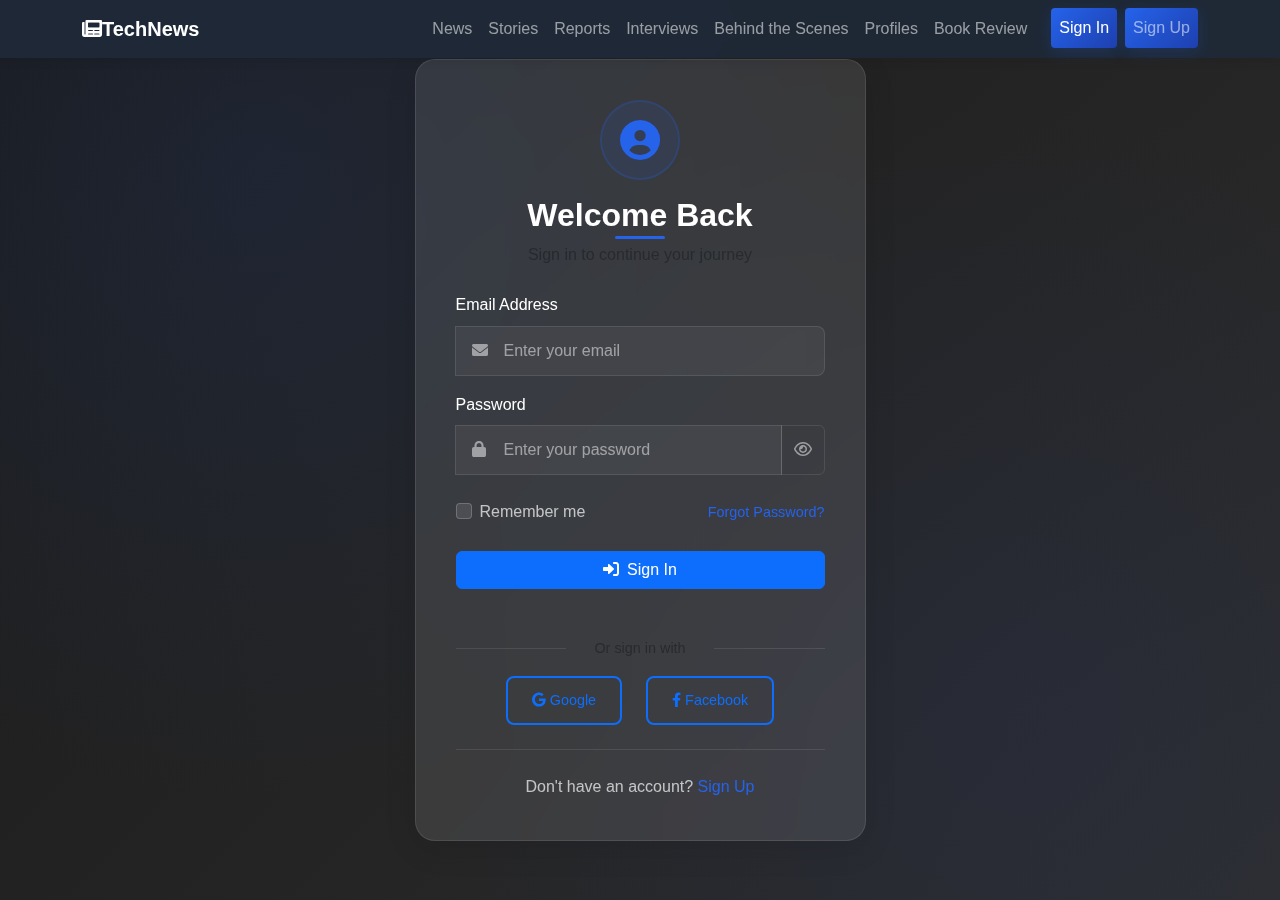
<file: signin.html>
<!DOCTYPE html>
<html lang="en">
<head>
    <meta charset="UTF-8">
    <meta name="viewport" content="width=device-width, initial-scale=1.0">
    <title>Sign In - TechVision Magazine</title>
    <!-- Bootstrap CSS -->
    <link href="https://cdn.jsdelivr.net/npm/bootstrap@5.3.0/dist/css/bootstrap.min.css" rel="stylesheet">
    <!-- Font Awesome -->
    <link rel="stylesheet" href="https://cdnjs.cloudflare.com/ajax/libs/font-awesome/6.0.0/css/all.min.css">
    <!-- Custom CSS -->
    <link rel="stylesheet" href="styles.css">
    <!-- AOS Animation Library -->
    <link href="https://unpkg.com/aos@2.3.1/dist/aos.css" rel="stylesheet">
</head>
<body>
    <!-- Navigation -->
    <nav class="navbar navbar-expand-lg navbar-dark fixed-top">
        <div class="container">
            <a class="navbar-brand" href="index.html">
                <i class="fas fa-newspaper"></i> TechNews
            </a>
            <button class="navbar-toggler" type="button" data-bs-toggle="collapse" data-bs-target="#navbarNav">
                <span class="navbar-toggler-icon"></span>
            </button>
            <div class="collapse navbar-collapse" id="navbarNav">
                <ul class="navbar-nav ms-auto">
                    <li class="nav-item"><a class="nav-link" href="index.html#news">News</a></li>
                    <li class="nav-item"><a class="nav-link" href="index.html#story">Stories</a></li>
                    <li class="nav-item"><a class="nav-link" href="index.html#report">Reports</a></li>
                    <li class="nav-item"><a class="nav-link" href="index.html#interviews">Interviews</a></li>
                    <li class="nav-item"><a class="nav-link" href="index.html#behind-scenes">Behind the Scenes</a></li>
                    <li class="nav-item"><a class="nav-link" href="index.html#profile">Profiles</a></li>
                    <li class="nav-item"><a class="nav-link" href="index.html#book-review">Book Review</a></li>
                    <li class="nav-item ms-3"><a class="nav-link btn btn-primary btn-sm active" href="signin.html">Sign In</a></li>
                    <li class="nav-item ms-2"><a class="nav-link btn btn-primary btn-sm" href="signup.html">Sign Up</a></li>
                </ul>
            </div>
        </div>
    </nav>

    <!-- Sign In Section -->
    <section class="auth-section py-5">
        <div class="container">
            <div class="row justify-content-center">
                <div class="col-lg-5" data-aos="fade-up">
                    <div class="auth-card">
                        <div class="auth-header text-center mb-4">
                            <div class="auth-icon mb-3">
                                <i class="fas fa-user-circle"></i>
                            </div>
                            <h2>Welcome Back</h2>
                            <p class="text-muted">Sign in to continue your journey</p>
                        </div>
                        <form class="auth-form">
                            <div class="form-group mb-3">
                                <label class="form-label">Email Address</label>
                                <div class="input-group">
                                    <span class="input-icon"><i class="fas fa-envelope"></i></span>
                                    <input type="email" class="form-control" placeholder="Enter your email">
                                </div>
                            </div>
                            <div class="form-group mb-4">
                                <label class="form-label">Password</label>
                                <div class="input-group">
                                    <span class="input-icon"><i class="fas fa-lock"></i></span>
                                    <input type="password" class="form-control" placeholder="Enter your password">
                                    <button class="btn btn-outline-secondary" type="button">
                                        <i class="far fa-eye"></i>
                                    </button>
                                </div>
                            </div>
                            <div class="form-group mb-4">
                                <div class="d-flex justify-content-between align-items-center">
                                    <div class="form-check">
                                        <input type="checkbox" class="form-check-input" id="remember">
                                        <label class="form-check-label" for="remember">Remember me</label>
                                    </div>
                                    <a href="#" class="forgot-password">Forgot Password?</a>
                                </div>
                            </div>
                            <button type="submit" class="btn btn-primary w-100 mb-4">
                                <i class="fas fa-sign-in-alt me-2"></i>Sign In
                            </button>
                            <div class="social-signin text-center">
                                <p class="text-muted mb-3">Or sign in with</p>
                                <div class="social-buttons">
                                    <button type="button" class="btn btn-outline-primary me-2">
                                        <i class="fab fa-google"></i> Google
                                    </button>
                                    <button type="button" class="btn btn-outline-primary">
                                        <i class="fab fa-facebook-f"></i> Facebook
                                    </button>
                                </div>
                            </div>
                        </form>
                        <div class="auth-footer text-center mt-4">
                            <p class="mb-0">Don't have an account? <a href="signup.html">Sign Up</a></p>
                        </div>
                    </div>
                </div>
            </div>
        </div>
    </section>

    <!-- Scripts -->
    <script src="https://cdn.jsdelivr.net/npm/bootstrap@5.3.0/dist/js/bootstrap.bundle.min.js"></script>
    <script src="https://unpkg.com/aos@2.3.1/dist/aos.js"></script>
    <script>
        AOS.init({
            duration: 1000,
            once: true
        });

        // Password visibility toggle
        document.querySelectorAll('.btn-outline-secondary').forEach(button => {
            button.addEventListener('click', function() {
                const input = this.previousElementSibling;
                const icon = this.querySelector('i');
                if (input.type === 'password') {
                    input.type = 'text';
                    icon.classList.remove('fa-eye');
                    icon.classList.add('fa-eye-slash');
                } else {
                    input.type = 'password';
                    icon.classList.remove('fa-eye-slash');
                    icon.classList.add('fa-eye');
                }
            });
        });
    </script>
</body>
</html>
</file>
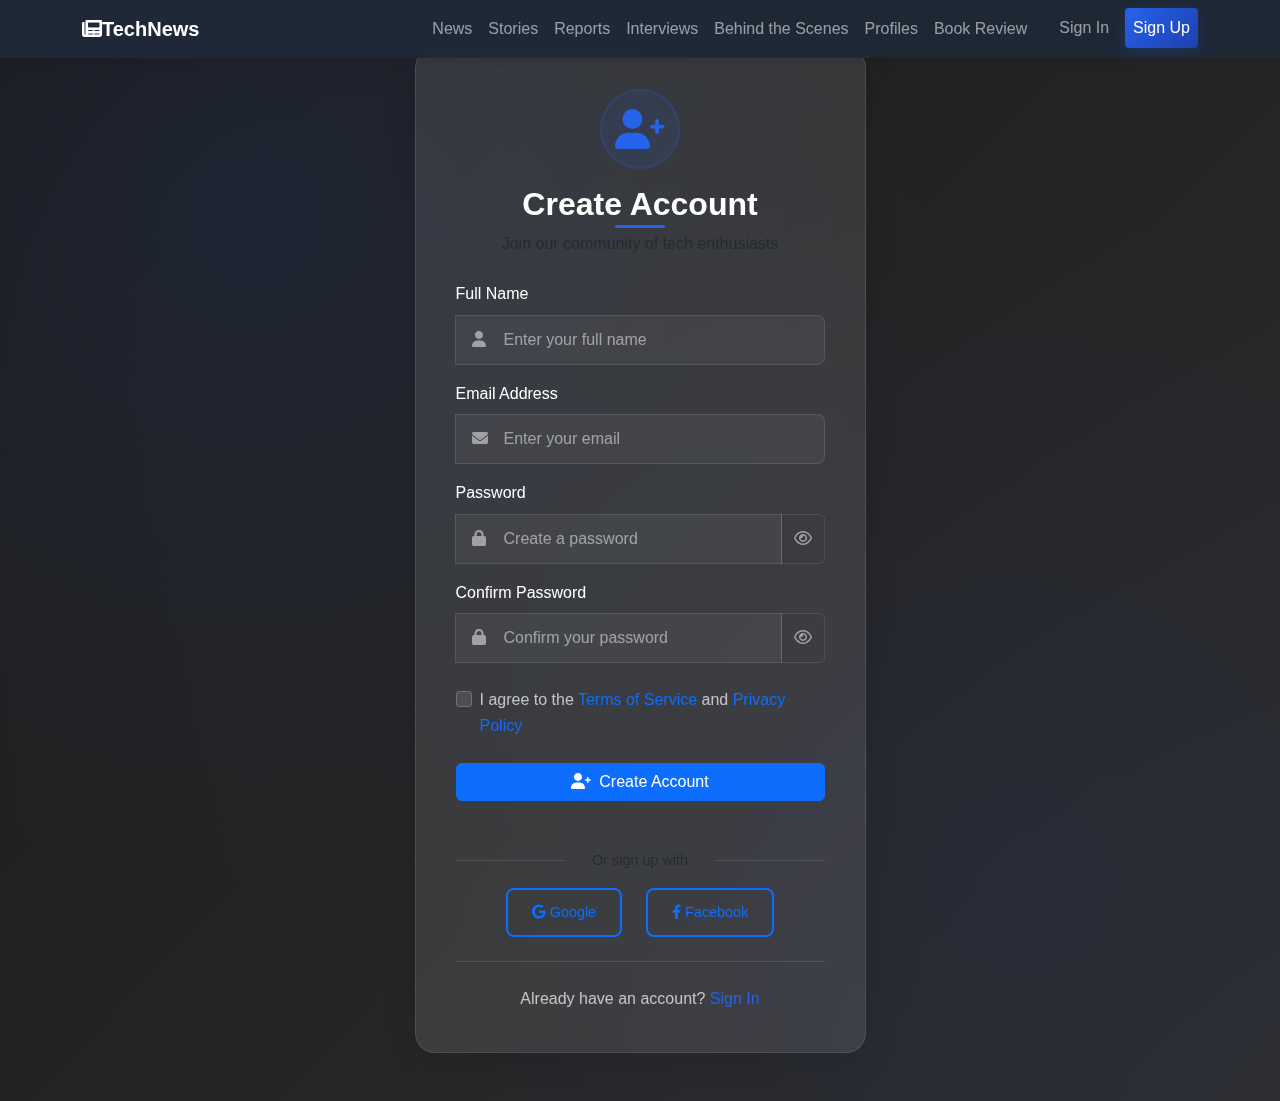
<file: signup.html>
<!DOCTYPE html>
<html lang="en">
<head>
    <meta charset="UTF-8">
    <meta name="viewport" content="width=device-width, initial-scale=1.0">
    <title>Sign Up - TechVision Magazine</title>
    <!-- Bootstrap CSS -->
    <link href="https://cdn.jsdelivr.net/npm/bootstrap@5.3.0/dist/css/bootstrap.min.css" rel="stylesheet">
    <!-- Font Awesome -->
    <link rel="stylesheet" href="https://cdnjs.cloudflare.com/ajax/libs/font-awesome/6.0.0/css/all.min.css">
    <!-- Custom CSS -->
    <link rel="stylesheet" href="styles.css">
    <!-- AOS Animation Library -->
    <link href="https://unpkg.com/aos@2.3.1/dist/aos.css" rel="stylesheet">
</head>
<body>
    <!-- Navigation -->
    <nav class="navbar navbar-expand-lg navbar-dark fixed-top">
        <div class="container">
            <a class="navbar-brand" href="index.html">
                <i class="fas fa-newspaper"></i> TechNews
            </a>
            <button class="navbar-toggler" type="button" data-bs-toggle="collapse" data-bs-target="#navbarNav">
                <span class="navbar-toggler-icon"></span>
            </button>
            <div class="collapse navbar-collapse" id="navbarNav">
                <ul class="navbar-nav ms-auto">
                    <li class="nav-item"><a class="nav-link" href="index.html#news">News</a></li>
                    <li class="nav-item"><a class="nav-link" href="index.html#story">Stories</a></li>
                    <li class="nav-item"><a class="nav-link" href="index.html#report">Reports</a></li>
                    <li class="nav-item"><a class="nav-link" href="index.html#interviews">Interviews</a></li>
                    <li class="nav-item"><a class="nav-link" href="index.html#behind-scenes">Behind the Scenes</a></li>
                    <li class="nav-item"><a class="nav-link" href="index.html#profile">Profiles</a></li>
                    <li class="nav-item"><a class="nav-link" href="index.html#book-review">Book Review</a></li>
                    <li class="nav-item ms-3"><a class="nav-link btn btn-outline-light btn-sm" href="signin.html">Sign In</a></li>
                    <li class="nav-item ms-2"><a class="nav-link btn btn-primary btn-sm active" href="signup.html">Sign Up</a></li>
                </ul>
            </div>
        </div>
    </nav>

    <!-- Sign Up Section -->
    <section class="auth-section py-5">
        <div class="container">
            <div class="row justify-content-center">
                <div class="col-lg-5" data-aos="fade-up">
                    <div class="auth-card">
                        <div class="auth-header text-center mb-4">
                            <div class="auth-icon mb-3">
                                <i class="fas fa-user-plus"></i>
                            </div>
                            <h2>Create Account</h2>
                            <p class="text-muted">Join our community of tech enthusiasts</p>
                        </div>
                        <form class="auth-form">
                            <div class="form-group mb-3">
                                <label class="form-label">Full Name</label>
                                <div class="input-group">
                                    <span class="input-icon"><i class="fas fa-user"></i></span>
                                    <input type="text" class="form-control" placeholder="Enter your full name">
                                </div>
                            </div>
                            <div class="form-group mb-3">
                                <label class="form-label">Email Address</label>
                                <div class="input-group">
                                    <span class="input-icon"><i class="fas fa-envelope"></i></span>
                                    <input type="email" class="form-control" placeholder="Enter your email">
                                </div>
                            </div>
                            <div class="form-group mb-3">
                                <label class="form-label">Password</label>
                                <div class="input-group">
                                    <span class="input-icon"><i class="fas fa-lock"></i></span>
                                    <input type="password" class="form-control" placeholder="Create a password">
                                    <button class="btn btn-outline-secondary" type="button">
                                        <i class="far fa-eye"></i>
                                    </button>
                                </div>
                            </div>
                            <div class="form-group mb-4">
                                <label class="form-label">Confirm Password</label>
                                <div class="input-group">
                                    <span class="input-icon"><i class="fas fa-lock"></i></span>
                                    <input type="password" class="form-control" placeholder="Confirm your password">
                                    <button class="btn btn-outline-secondary" type="button">
                                        <i class="far fa-eye"></i>
                                    </button>
                                </div>
                            </div>
                            <div class="form-group mb-4">
                                <div class="form-check">
                                    <input type="checkbox" class="form-check-input" id="terms">
                                    <label class="form-check-label" for="terms">
                                        I agree to the <a href="#" class="text-primary">Terms of Service</a> and <a href="#" class="text-primary">Privacy Policy</a>
                                    </label>
                                </div>
                            </div>
                            <button type="submit" class="btn btn-primary w-100 mb-4">
                                <i class="fas fa-user-plus me-2"></i>Create Account
                            </button>
                            <div class="social-signin text-center">
                                <p class="text-muted mb-3">Or sign up with</p>
                                <div class="social-buttons">
                                    <button type="button" class="btn btn-outline-primary me-2">
                                        <i class="fab fa-google"></i> Google
                                    </button>
                                    <button type="button" class="btn btn-outline-primary">
                                        <i class="fab fa-facebook-f"></i> Facebook
                                    </button>
                                </div>
                            </div>
                        </form>
                        <div class="auth-footer text-center mt-4">
                            <p class="mb-0">Already have an account? <a href="signin.html">Sign In</a></p>
                        </div>
                    </div>
                </div>
            </div>
        </div>
    </section>

    <!-- Scripts -->
    <script src="https://cdn.jsdelivr.net/npm/bootstrap@5.3.0/dist/js/bootstrap.bundle.min.js"></script>
    <script src="https://unpkg.com/aos@2.3.1/dist/aos.js"></script>
    <script>
        AOS.init({
            duration: 1000,
            once: true
        });

        // Password visibility toggle
        document.querySelectorAll('.btn-outline-secondary').forEach(button => {
            button.addEventListener('click', function() {
                const input = this.previousElementSibling;
                const icon = this.querySelector('i');
                if (input.type === 'password') {
                    input.type = 'text';
                    icon.classList.remove('fa-eye');
                    icon.classList.add('fa-eye-slash');
                } else {
                    input.type = 'password';
                    icon.classList.remove('fa-eye-slash');
                    icon.classList.add('fa-eye');
                }
            });
        });
    </script>
</body>
</html>
</file>
<file: styles.css>
/* Global Styles */
html {
    scroll-behavior: smooth;
}

:root {
    --primary-color: #2563eb;
    --secondary-color: #1e40af;
    --dark-color: #1f2937;
    --light-color: #f3f4f6;
}

body {
    font-family: 'Segoe UI', Tahoma, Geneva, Verdana, sans-serif;
    line-height: 1.6;
    overflow-x: hidden;
    position: relative;
}

body::before {
    content: '';
    position: fixed;
    top: 0;
    left: 0;
    width: 100%;
    height: 100%;
    background: 
        radial-gradient(circle at 20% 20%, rgba(37, 99, 235, 0.05) 0%, transparent 50%),
        radial-gradient(circle at 80% 80%, rgba(30, 64, 175, 0.05) 0%, transparent 50%);
    pointer-events: none;
    z-index: -1;
    animation: backgroundPulse 15s ease-in-out infinite;
}

@keyframes backgroundPulse {
    0% { transform: scale(1); }
    50% { transform: scale(1.1); }
    100% { transform: scale(1); }
}

/* Navigation Styles */
.navbar {
    box-shadow: 0 2px 10px rgba(0, 0, 0, 0.1);
    transition: all 0.3s ease;
    backdrop-filter: blur(10px);
    background-color: rgba(31, 41, 55, 0.95) !important;
}

.navbar-brand {
    font-weight: 700;
    position: relative;
    display: flex;
    align-items: center;
    overflow: hidden;
}

.logo-container {
    display: flex;
    align-items: center;
    gap: 0.75rem;
}

.logo-container i {
    font-size: 2rem;
    color: var(--primary-color);
    animation: logoPulse 2s infinite;
}

.logo-container span {
    font-size: 1.5rem;
    font-weight: 700;
    color: white;
}

@keyframes logoPulse {
    0% { transform: scale(1) rotate(0deg); }
    25% { transform: scale(1.1) rotate(5deg); }
    50% { transform: scale(1) rotate(0deg); }
    75% { transform: scale(1.1) rotate(-5deg); }
    100% { transform: scale(1) rotate(0deg); }
}

.navbar-brand::after {
    content: '';
    position: absolute;
    bottom: 0;
    left: 0;
    width: 100%;
    height: 2px;
    background: linear-gradient(90deg, var(--primary-color), var(--secondary-color));
    transform: scaleX(0);
    transform-origin: right;
    transition: transform 0.3s ease;
}

.navbar-brand:hover::after {
    transform: scaleX(1);
    transform-origin: left;
}

.nav-link {
    font-weight: 500;
    transition: all 0.3s ease;
    position: relative;
}

.nav-link::after {
    content: '';
    position: absolute;
    bottom: 0;
    left: 50%;
    width: 0;
    height: 2px;
    background: var(--primary-color);
    transition: all 0.3s ease;
    transform: translateX(-50%);
}

.nav-link:hover::after {
    width: 100%;
}

/* Enhanced Hero Section */
.hero-section {
    background: linear-gradient(rgba(0, 0, 0, 0.7), rgba(0, 0, 0, 0.7)),
                url('https://source.unsplash.com/random/1920x1080?technology') no-repeat center center;
    background-size: cover;
    padding-top: 80px;
    position: relative;
    overflow: hidden;
    min-height: 100vh;
}

#particles-js {
    position: absolute;
    width: 100%;
    height: 100%;
    top: 0;
    left: 0;
    z-index: 1;
}

.hero-section::before {
    content: '';
    position: absolute;
    top: 0;
    left: 0;
    width: 100%;
    height: 100%;
    background: 
        radial-gradient(circle at 30% 30%, rgba(37, 99, 235, 0.2) 0%, transparent 50%),
        radial-gradient(circle at 70% 70%, rgba(30, 64, 175, 0.2) 0%, transparent 50%);
    animation: heroGlow 10s ease-in-out infinite;
    z-index: 1;
}

@keyframes heroGlow {
    0% { opacity: 0.5; transform: scale(1); }
    50% { opacity: 0.8; transform: scale(1.1); }
    100% { opacity: 0.5; transform: scale(1); }
}

.hero-content {
    position: relative;
    z-index: 2;
}

.hero-badge {
    display: inline-block;
    padding: 0.5rem 1rem;
    background: rgba(37, 99, 235, 0.2);
    color: var(--primary-color);
    border-radius: 50px;
    font-weight: 600;
    margin-bottom: 1.5rem;
    backdrop-filter: blur(5px);
    border: 1px solid rgba(37, 99, 235, 0.3);
    animation: badgePulse 2s infinite;
}

@keyframes badgePulse {
    0% { transform: scale(1); }
    50% { transform: scale(1.05); }
    100% { transform: scale(1); }
}

.text-gradient {
    background: linear-gradient(45deg, var(--primary-color), #60a5fa);
    -webkit-background-clip: text;
    background-clip: text;
    color: transparent;
    position: relative;
    display: inline-block;
}

.text-gradient::after {
    content: '';
    position: absolute;
    bottom: -2px;
    left: 0;
    width: 100%;
    height: 2px;
    background: linear-gradient(45deg, var(--primary-color), #60a5fa);
    transform: scaleX(0);
    transform-origin: right;
    transition: transform 0.3s ease;
}

.text-gradient:hover::after {
    transform: scaleX(1);
    transform-origin: left;
}

.hero-buttons {
    display: flex;
    gap: 1rem;
}

.hero-buttons .btn {
    position: relative;
    overflow: hidden;
    z-index: 1;
    transition: all 0.3s ease;
}

.hero-buttons .btn::before {
    content: '';
    position: absolute;
    top: 0;
    left: -100%;
    width: 100%;
    height: 100%;
    background: linear-gradient(90deg, transparent, rgba(255,255,255,0.2), transparent);
    transition: 0.5s;
    z-index: -1;
}

.hero-buttons .btn:hover::before {
    left: 100%;
}

.hero-buttons .btn:hover {
    transform: translateY(-2px);
    box-shadow: 0 10px 20px rgba(0, 0, 0, 0.2);
}

.hero-stats {
    margin-top: 3rem;
}

.stat-item {
    text-align: center;
    padding: 1.5rem;
    background: rgba(255, 255, 255, 0.1);
    border-radius: 15px;
    backdrop-filter: blur(5px);
    border: 1px solid rgba(255, 255, 255, 0.1);
    transition: all 0.3s ease;
}

.stat-item:hover {
    transform: translateY(-5px);
    background: rgba(255, 255, 255, 0.15);
    border-color: rgba(255, 255, 255, 0.2);
}

.stat-item h3 {
    color: var(--primary-color);
    font-size: 2rem;
    font-weight: 700;
    margin-bottom: 0.5rem;
    text-shadow: 0 2px 4px rgba(0, 0, 0, 0.1);
}

.stat-item p {
    color: rgba(255, 255, 255, 0.8);
    margin: 0;
    font-size: 0.9rem;
    text-transform: uppercase;
    letter-spacing: 1px;
}

.hero-image {
    position: relative;
    z-index: 2;
}

.hero-image img {
    border-radius: 20px;
    box-shadow: 0 20px 40px rgba(0, 0, 0, 0.3);
    transition: transform 0.3s ease;
}

.hero-image:hover img {
    transform: scale(1.02);
}

.floating-card {
    position: absolute;
    background: rgba(255, 255, 255, 0.1);
    backdrop-filter: blur(10px);
    padding: 1rem 1.5rem;
    border-radius: 15px;
    display: flex;
    align-items: center;
    gap: 0.75rem;
    color: white;
    box-shadow: 0 10px 20px rgba(0, 0, 0, 0.2);
    border: 1px solid rgba(255, 255, 255, 0.1);
    animation: float 3s ease-in-out infinite;
    z-index: 3;
}

.floating-card i {
    font-size: 1.5rem;
    color: var(--primary-color);
    animation: iconPulse 2s infinite;
}

.floating-card span {
    font-weight: 600;
    font-size: 0.9rem;
    text-transform: uppercase;
    letter-spacing: 1px;
}

@keyframes iconPulse {
    0% { transform: scale(1); }
    50% { transform: scale(1.2); }
    100% { transform: scale(1); }
}

.card-1 {
    top: 20%;
    left: -10%;
    animation-delay: 0s;
}

.card-2 {
    top: 50%;
    right: -10%;
    animation-delay: 0.5s;
}

.card-3 {
    bottom: 20%;
    left: 10%;
    animation-delay: 1s;
}

@keyframes float {
    0% { transform: translateY(0) rotate(0deg); }
    50% { transform: translateY(-10px) rotate(2deg); }
    100% { transform: translateY(0) rotate(0deg); }
}

/* Responsive Adjustments for Hero Section */
@media (max-width: 991px) {
    .hero-section {
        text-align: center;
        padding-top: 60px;
    }

    .hero-buttons {
        justify-content: center;
        flex-direction: column;
        gap: 1rem;
    }

    .hero-buttons .btn {
        width: 100%;
        margin-bottom: 0.5rem;
    }

    .hero-stats {
        margin-top: 2rem;
    }

    .stat-item {
        margin-bottom: 1rem;
    }

    .floating-card {
        display: none;
    }
}

@media (max-width: 576px) {
    .hero-buttons {
        flex-direction: column;
    }

    .hero-buttons .btn {
        width: 100%;
        margin-bottom: 1rem;
    }

    .stat-item h3 {
        font-size: 1.5rem;
    }
}

/* Enhanced Section Styles */
.section-header {
    position: relative;
    margin-bottom: 4rem;
    text-align: center;
}

.section-subtitle {
    display: inline-block;
    padding: 0.5rem 1.5rem;
    background: rgba(37, 99, 235, 0.1);
    color: var(--primary-color);
    border-radius: 50px;
    font-weight: 600;
    font-size: 0.9rem;
    text-transform: uppercase;
    letter-spacing: 2px;
    margin-bottom: 1rem;
    backdrop-filter: blur(5px);
    border: 1px solid rgba(37, 99, 235, 0.2);
    animation: badgePulse 2s infinite;
}

.section-title {
    font-size: 2.5rem;
    font-weight: 700;
    margin-bottom: 1.5rem;
    position: relative;
    display: inline-block;
}

.section-title::after {
    content: '';
    position: absolute;
    bottom: -10px;
    left: 50%;
    transform: translateX(-50%);
    width: 80px;
    height: 4px;
    background: linear-gradient(90deg, var(--primary-color), var(--secondary-color));
    border-radius: 2px;
    transition: width 0.3s ease;
}

.section-title:hover::after {
    width: 120px;
}

/* Enhanced News Card Styles */
.news-card {
    background: white;
    border-radius: 20px;
    overflow: hidden;
    box-shadow: 0 10px 30px rgba(0, 0, 0, 0.1);
    transition: all 0.4s cubic-bezier(0.4, 0, 0.2, 1);
    position: relative;
    height: 100%;
}

.news-card::before {
    content: '';
    position: absolute;
    top: 0;
    left: 0;
    width: 100%;
    height: 100%;
    background: linear-gradient(135deg, var(--primary-color) 0%, var(--secondary-color) 100%);
    opacity: 0;
    transition: opacity 0.4s ease;
    z-index: 0;
}

.news-card:hover {
    transform: translateY(-15px) scale(1.02);
    box-shadow: 0 20px 40px rgba(0, 0, 0, 0.2);
}

.news-card:hover::before {
    opacity: 0.05;
}

.card-img-wrapper {
    position: relative;
    overflow: hidden;
    height: 300px;
    background-color: #f8fafc;
}

.card-img-wrapper img {
    width: 100%;
    height: 100%;
    object-fit: contain;
    object-position: center;
    padding: 1rem;
    transition: transform 0.6s cubic-bezier(0.4, 0, 0.2, 1);
}

.news-card:hover .card-img-wrapper img {
    transform: scale(1.05);
}

.card-overlay {
    position: absolute;
    top: 0;
    left: 0;
    width: 100%;
    height: 100%;
    background: linear-gradient(to bottom, rgba(0,0,0,0), rgba(0,0,0,0.7));
    opacity: 0;
    transition: all 0.4s ease;
    display: flex;
    flex-direction: column;
    justify-content: space-between;
    padding: 1.5rem;
}

.news-card:hover .card-overlay {
    opacity: 1;
}

.news-category {
    display: inline-block;
    padding: 0.5rem 1rem;
    background: rgba(255, 255, 255, 0.2);
    color: white;
    border-radius: 50px;
    font-size: 0.8rem;
    font-weight: 600;
    text-transform: uppercase;
    letter-spacing: 1px;
    backdrop-filter: blur(5px);
    border: 1px solid rgba(255, 255, 255, 0.3);
    align-self: flex-start;
}

.news-meta {
    display: flex;
    gap: 1rem;
    color: white;
    font-size: 0.9rem;
}

.news-meta span {
    display: flex;
    align-items: center;
    gap: 0.5rem;
    padding: 0.5rem 1rem;
    background: rgba(255, 255, 255, 0.1);
    border-radius: 50px;
    backdrop-filter: blur(5px);
    border: 1px solid rgba(255, 255, 255, 0.2);
}

.card-body {
    padding: 1.5rem;
    position: relative;
    z-index: 1;
}

.news-header {
    display: flex;
    justify-content: space-between;
    align-items: center;
    margin-bottom: 1rem;
}

.news-date {
    color: #6b7280;
    font-size: 0.9rem;
    display: flex;
    align-items: center;
    gap: 0.5rem;
}

.card-title {
    font-size: 1.25rem;
    font-weight: 700;
    margin-bottom: 1rem;
    line-height: 1.4;
    transition: color 0.3s ease;
}

.news-card:hover .card-title {
    color: var(--primary-color);
}

.card-text {
    color: #4b5563;
    margin-bottom: 1.5rem;
    line-height: 1.6;
}

.card-footer {
    display: flex;
    justify-content: space-between;
    align-items: center;
    margin-top: auto;
}

.news-actions {
    display: flex;
    gap: 0.5rem;
}

.btn-icon {
    width: 40px;
    height: 40px;
    border-radius: 50%;
    border: 1px solid #e5e7eb;
    background: white;
    color: #6b7280;
    display: flex;
    align-items: center;
    justify-content: center;
    transition: all 0.3s ease;
    cursor: pointer;
}

.btn-icon:hover {
    background: var(--primary-color);
    color: white;
    border-color: var(--primary-color);
    transform: translateY(-2px);
}

.btn-outline-primary {
    padding: 0.75rem 1.5rem;
    border-radius: 8px;
    font-weight: 500;
    transition: all 0.3s ease;
}

.btn-outline-primary:hover {
    transform: translateY(-2px);
    box-shadow: 0 5px 15px rgba(37, 99, 235, 0.2);
}

/* Enhanced Interview Section */
.interview-overlay {
    position: absolute;
    top: 0;
    left: 0;
    width: 100%;
    height: 100%;
    background: linear-gradient(to bottom, rgba(0,0,0,0), rgba(0,0,0,0.7));
    display: flex;
    align-items: flex-start;
    justify-content: flex-end;
    padding: 1.5rem;
}

.interview-badge {
    background: rgba(37, 99, 235, 0.9);
    color: white;
    padding: 0.5rem 1rem;
    border-radius: 50px;
    font-size: 0.9rem;
    font-weight: 600;
    backdrop-filter: blur(5px);
    border: 1px solid rgba(255, 255, 255, 0.2);
}

.interview-excerpt {
    font-size: 1.1rem;
    line-height: 1.8;
    color: #4b5563;
    margin: 1.5rem 0;
}

.interview-meta {
    display: flex;
    gap: 1.5rem;
    margin: 1.5rem 0;
    flex-wrap: wrap;
}

.interview-meta span {
    display: flex;
    align-items: center;
    gap: 0.5rem;
    color: #6b7280;
    font-size: 0.95rem;
}

.interview-meta i {
    color: var(--primary-color);
}

.interview-card {
    background: white;
    border-radius: 20px;
    overflow: hidden;
    box-shadow: 0 10px 30px rgba(0, 0, 0, 0.1);
    transition: all 0.4s ease;
}

.interview-card:hover {
    transform: translateY(-10px);
    box-shadow: 0 20px 40px rgba(0, 0, 0, 0.15);
}

.interview-video {
    position: relative;
    width: 100%;
    height: 400px;
    overflow: hidden;
    border-radius: 20px 20px 0 0;
    background: #000;
}

.interview-video iframe {
    width: 100%;
    height: 100%;
    object-fit: cover;
    border: none;
}

.interview-content {
    padding: 2.5rem;
    background: white;
}

.interview-content h3 {
    font-size: 2rem;
    font-weight: 700;
    color: var(--dark-color);
    margin-bottom: 1rem;
    line-height: 1.3;
}

.interview-content .lead {
    color: var(--primary-color);
    font-weight: 600;
    font-size: 1.2rem;
    margin-bottom: 1.5rem;
    line-height: 1.6;
}

.interview-meta {
    display: flex;
    gap: 2rem;
    margin-top: 2rem;
    flex-wrap: wrap;
}

.interview-meta span {
    display: flex;
    align-items: center;
    gap: 0.5rem;
    color: #6b7280;
    font-size: 1rem;
}

.interview-meta i {
    color: var(--primary-color);
    font-size: 1.2rem;
}

@media (max-width: 768px) {
    .interview-video {
        height: 300px;
    }
    
    .interview-content {
        padding: 1.5rem;
    }
    
    .interview-content h3 {
        font-size: 1.5rem;
    }
    
    .interview-content .lead {
        font-size: 1.1rem;
    }
    
    .interview-meta {
        gap: 1rem;
    }
}

@media (max-width: 576px) {
    .interview-video {
        height: 250px;
    }
    
    .interview-content h3 {
        font-size: 1.3rem;
    }
    
    .interview-content .lead {
        font-size: 1rem;
    }
    
    .interview-meta {
        flex-direction: column;
        gap: 0.75rem;
    }
}

/* Report Section Styles */
.report-overlay {
    position: absolute;
    top: 0;
    left: 0;
    width: 100%;
    height: 100%;
    background: linear-gradient(to bottom, rgba(0,0,0,0), rgba(0,0,0,0.7));
    display: flex;
    align-items: flex-start;
    justify-content: flex-end;
    padding: 1.5rem;
}

.report-badge {
    background: rgba(37, 99, 235, 0.9);
    color: white;
    padding: 0.5rem 1rem;
    border-radius: 50px;
    font-size: 0.9rem;
    font-weight: 600;
    backdrop-filter: blur(5px);
    border: 1px solid rgba(255, 255, 255, 0.2);
}

.report-excerpt {
    font-size: 1.1rem;
    line-height: 1.8;
    color: #4b5563;
    margin: 1.5rem 0;
}

.report-meta {
    display: flex;
    gap: 1.5rem;
    margin: 1.5rem 0;
    flex-wrap: wrap;
}

.report-meta span {
    display: flex;
    align-items: center;
    gap: 0.5rem;
    color: #6b7280;
    font-size: 0.95rem;
}

.report-meta i {
    color: var(--primary-color);
}

.report-card {
    background: white;
    border-radius: 20px;
    overflow: hidden;
    box-shadow: 0 10px 30px rgba(0, 0, 0, 0.1);
    transition: all 0.4s ease;
}

.report-card:hover {
    transform: translateY(-10px);
    box-shadow: 0 20px 40px rgba(0, 0, 0, 0.2);
}

.report-image {
    position: relative;
    overflow: hidden;
    height: 400px;
    border-radius: 0;
}

.report-image img {
    width: 100%;
    height: 100%;
    object-fit: cover;
    transition: transform 0.6s ease;
}

.report-card:hover .report-image img {
    transform: scale(1.1);
}

.report-content {
    padding: 2.5rem;
    background: white;
    border-radius: 0 0 20px 20px;
}

.report-content h3 {
    font-size: 2rem;
    font-weight: 700;
    margin-bottom: 1rem;
    color: var(--dark-color);
    line-height: 1.3;
}

.report-content .lead {
    color: var(--primary-color);
    font-weight: 600;
    font-size: 1.2rem;
    margin-bottom: 1rem;
}

@media (max-width: 768px) {
    .report-content {
        padding: 1.5rem;
    }
    
    .report-content h3 {
        font-size: 1.5rem;
    }
    
    .report-meta {
        flex-direction: column;
        gap: 1rem;
    }
}

/* Enhanced Profile Section */
.profile-section {
    background: linear-gradient(to bottom, #f8fafc, #ffffff);
    position: relative;
    overflow: hidden;
}

.profile-card {
    background: white;
    border-radius: 20px;
    overflow: hidden;
    box-shadow: 0 10px 30px rgba(0, 0, 0, 0.1);
    transition: all 0.4s ease;
    height: 100%;
    display: flex;
    flex-direction: column;
}

.profile-card:hover {
    transform: translateY(-10px);
    box-shadow: 0 20px 40px rgba(0, 0, 0, 0.2);
}

.profile-image {
    position: relative;
    overflow: hidden;
    height: 350px;
    width: 100%;
    background-color: #f8fafc;
}

.profile-image img {
    width: 100%;
    height: 100%;
    object-fit: contain;
    object-position: center;
    transition: transform 0.6s ease;
}

.profile-content {
    padding: 2rem;
    text-align: center;
    flex-grow: 1;
    display: flex;
    flex-direction: column;
    background: linear-gradient(to bottom, #ffffff, #f8fafc);
}

.profile-content h3 {
    font-size: 2rem;
    font-weight: 700;
    margin-bottom: 1rem;
    color: var(--dark-color);
    line-height: 1.2;
}

.profile-content .lead {
    color: var(--primary-color);
    font-weight: 600;
    font-size: 1.2rem;
    margin-bottom: 1rem;
    line-height: 1.4;
}

.profile-subtitle {
    font-size: 1.1rem;
    color: #4b5563;
    margin-bottom: 2rem;
    line-height: 1.6;
    padding: 0 1rem;
}

.profile-stats {
    margin: 1.5rem 0;
    padding: 1.5rem;
    background: rgba(37, 99, 235, 0.05);
    border-radius: 15px;
    backdrop-filter: blur(5px);
    border: 1px solid rgba(37, 99, 235, 0.1);
}

.profile-stats .stat {
    text-align: center;
    padding: 1rem;
    transition: all 0.3s ease;
}

.profile-stats .stat:hover {
    transform: translateY(-5px);
    background: rgba(37, 99, 235, 0.1);
    border-radius: 10px;
}

.profile-stats h4 {
    font-size: 1.3rem;
    font-weight: 700;
    color: var(--primary-color);
    margin-bottom: 0.5rem;
    margin-right: 1rem;
}

.profile-stats p {
    color: #4b5563;
    margin: 0;
    font-size: 1rem;
    font-weight: 500;
}

.profile-card .btn-primary {
    margin-top: auto;
    padding: 0.8rem 2rem;
    font-size: 1.1rem;
    font-weight: 600;
    border-radius: 10px;
    transition: all 0.3s ease;
    background: linear-gradient(135deg, var(--primary-color), var(--secondary-color));
    border: none;
    box-shadow: 0 4px 15px rgba(37, 99, 235, 0.2);
}

.profile-card .btn-primary:hover {
    transform: translateY(-2px);
    box-shadow: 0 8px 25px rgba(37, 99, 235, 0.3);
}

@media (max-width: 991px) {
    .profile-content h3 {
        font-size: 1.8rem;
    }
    
    .profile-content .lead {
        font-size: 1.1rem;
    }
    
    .profile-subtitle {
        font-size: 1rem;
    }
}

@media (max-width: 768px) {
    .profile-image {
        height: 300px;
    }
    
    .profile-content {
        padding: 1.5rem;
    }
    
    .profile-stats {
        padding: 1rem;
    }
    
    .profile-stats h4 {
        font-size: 1.2rem;
    }
}

@media (max-width: 576px) {
    .profile-image {
        height: 250px;
    }
    
    .profile-content h3 {
        font-size: 1.5rem;
    }
    
    .profile-content .lead {
        font-size: 1rem;
    }
    
    .profile-subtitle {
        font-size: 0.95rem;
        padding: 0;
    }
}

/* Story Section Styles */
.story-section {
    background: linear-gradient(to bottom, #f8fafc, #ffffff);
    padding: 6rem 0;
}

.story-card {
    background: white;
    border-radius: 20px;
    overflow: hidden;
    box-shadow: 0 10px 30px rgba(0, 0, 0, 0.1);
    transition: all 0.4s ease;
    height: 100%;
    position: relative;
}

.story-card:hover {
    transform: translateY(-10px);
    box-shadow: 0 20px 40px rgba(0, 0, 0, 0.15);
}

.story-image {
    position: relative;
    overflow: hidden;
    height: 300px;
}

.story-image img {
    width: 100%;
    height: 100%;
    object-fit: cover;
    transition: transform 0.6s ease;
}

.story-card:hover .story-image img {
    transform: scale(1.05);
}

.story-image::after {
    content: '';
    position: absolute;
    bottom: 0;
    left: 0;
    right: 0;
    height: 50%;
    background: linear-gradient(to top, rgba(0, 0, 0, 0.7), transparent);
}

.story-content {
    padding: 2rem;
    position: relative;
    background: white;
}

.story-content h3 {
    font-size: 1.75rem;
    font-weight: 700;
    color: var(--dark-color);
    margin-bottom: 1rem;
    line-height: 1.3;
}

.story-meta {
    display: flex;
    gap: 1.5rem;
    margin-bottom: 1rem;
    color: #6b7280;
    font-size: 0.95rem;
}

.story-meta span {
    display: flex;
    align-items: center;
    gap: 0.5rem;
}

.story-meta i {
    color: var(--primary-color);
}

.story-excerpt {
    font-size: 1.1rem;
    line-height: 1.7;
    color: #4b5563;
    margin-bottom: 1.5rem;
}

.story-card .btn-primary {
    padding: 0.8rem 2rem;
    font-size: 1.1rem;
    font-weight: 600;
    border-radius: 10px;
    transition: all 0.3s ease;
    background: linear-gradient(135deg, var(--primary-color), var(--secondary-color));
    border: none;
    box-shadow: 0 4px 15px rgba(37, 99, 235, 0.2);
}

.story-card .btn-primary:hover {
    transform: translateY(-2px);
    box-shadow: 0 8px 25px rgba(37, 99, 235, 0.3);
}

/* Story Modal Styles */
.story-modal .modal-content {
    border-radius: 20px;
    border: none;
    box-shadow: 0 20px 40px rgba(0, 0, 0, 0.2);
}

.story-modal .modal-header {
    border-bottom: none;
    padding: 2rem 2rem 1rem;
}

.story-modal .modal-title {
    font-size: 2rem;
    font-weight: 700;
    color: var(--dark-color);
}

.story-modal .modal-body {
    padding: 1rem 2rem 2rem;
}

.story-summary h4,
.story-experience h4,
.story-turning-point h4,
.story-aftermath h4,
.story-themes h4,
.why-it-works h4 {
    color: var(--primary-color);
    font-size: 1.5rem;
    font-weight: 600;
    margin-bottom: 1rem;
}

.story-summary p,
.story-experience p,
.story-turning-point p,
.story-aftermath p,
.story-themes p,
.why-it-works p {
    font-size: 1.1rem;
    line-height: 1.8;
    color: #4b5563;
    margin-bottom: 1.5rem;
}

@media (max-width: 768px) {
    .story-image {
        height: 250px;
    }
    
    .story-content h3 {
        font-size: 1.5rem;
    }
    
    .story-excerpt {
        font-size: 1rem;
    }
    
    .story-modal .modal-title {
        font-size: 1.75rem;
    }
}

@media (max-width: 576px) {
    .story-image {
        height: 200px;
    }
    
    .story-content {
        padding: 1.5rem;
    }
    
    .story-meta {
        flex-direction: column;
        gap: 0.5rem;
    }
}

/* Enhanced Book Review Section */
.book-review-card {
    background: white;
    border-radius: 20px;
    overflow: hidden;
    box-shadow: 0 10px 30px rgba(0, 0, 0, 0.1);
    transition: all 0.4s ease;
    padding: 2rem;
}

.book-review-card:hover {
    transform: translateY(-10px);
    box-shadow: 0 20px 40px rgba(0, 0, 0, 0.2);
}

.book-cover {
    position: relative;
    border-radius: 15px;
    overflow: hidden;
    box-shadow: 0 10px 20px rgba(0, 0, 0, 0.1);
    height: 400px;
    background-color: #f8fafc;
}

.book-cover img {
    width: 100%;
    height: 100%;
    object-fit: contain;
    object-position: center;
    transition: transform 0.6s ease;
    padding: 1rem;
}

.book-review-card:hover .book-cover img {
    transform: scale(1.02);
}

.book-review-content {
    padding: 1.5rem;
}

.book-review-content h3 {
    font-size: 2rem;
    font-weight: 700;
    color: var(--dark-color);
    margin-bottom: 0.5rem;
    line-height: 1.2;
}

.book-subtitle {
    font-size: 1.2rem;
    color: var(--primary-color);
    font-weight: 600;
    margin-bottom: 1rem;
    line-height: 1.4;
}

.book-author {
    color: #4b5563;
    font-weight: 500;
    margin-bottom: 1rem;
    font-size: 1.1rem;
}

.book-rating {
    display: flex;
    align-items: center;
    gap: 0.5rem;
    margin-bottom: 1.5rem;
}

.book-rating i {
    color: #fbbf24;
    font-size: 1.2rem;
}

.book-rating span {
    color: #4b5563;
    font-weight: 600;
}

.book-review-text {
    font-size: 1.1rem;
    line-height: 1.8;
    color: #4b5563;
    margin-bottom: 2rem;
}

.book-review-content .btn-primary {
    padding: 0.8rem 2rem;
    font-size: 1.1rem;
    font-weight: 600;
    border-radius: 10px;
    transition: all 0.3s ease;
    background: linear-gradient(135deg, var(--primary-color), var(--secondary-color));
    border: none;
    box-shadow: 0 4px 15px rgba(37, 99, 235, 0.2);
}

.book-review-content .btn-primary:hover {
    transform: translateY(-2px);
    box-shadow: 0 8px 25px rgba(37, 99, 235, 0.3);
}

@media (max-width: 768px) {
    .book-cover {
        height: 350px;
    }

    .book-review-content h3 {
        font-size: 1.75rem;
    }
    
    .book-subtitle {
        font-size: 1.1rem;
    }
    
    .book-review-text {
        font-size: 1rem;
    }
    
    .book-review-card {
        padding: 1.5rem;
    }
}

@media (max-width: 576px) {
    .book-cover {
        height: 300px;
    }

    .book-review-content h3 {
        font-size: 1.5rem;
    }
    
    .book-subtitle {
        font-size: 1rem;
    }
    
    .book-review-content {
        padding: 1rem;
    }
}

/* Enhanced Newsletter Section */
.newsletter {
    background: linear-gradient(135deg, var(--primary-color), var(--secondary-color));
    position: relative;
    overflow: hidden;
}

.newsletter::before {
    content: '';
    position: absolute;
    top: 0;
    left: 0;
    width: 100%;
    height: 100%;
    background: 
        linear-gradient(135deg, rgba(255, 255, 255, 0.1) 0%, transparent 50%),
        linear-gradient(-135deg, rgba(255, 255, 255, 0.1) 0%, transparent 50%);
    animation: newsletterGlow 15s ease-in-out infinite;
    z-index: 0;
}

@keyframes newsletterGlow {
    0% { transform: translateX(-5%) translateY(-5%); opacity: 0.5; }
    50% { transform: translateX(5%) translateY(5%); opacity: 0.8; }
    100% { transform: translateX(-5%) translateY(-5%); opacity: 0.5; }
}

.newsletter-wrapper {
    position: relative;
    z-index: 1;
    background: rgba(255, 255, 255, 0.1);
    backdrop-filter: blur(10px);
    border-radius: 20px;
    padding: 3rem;
    border: 1px solid rgba(255, 255, 255, 0.2);
}

.newsletter-form-wrapper {
    background: white;
    border-radius: 15px;
    padding: 2rem;
    box-shadow: 0 20px 40px rgba(0, 0, 0, 0.2);
}

.input-group {
    position: relative;
}

.input-icon {
    position: absolute;
    left: 1rem;
    top: 50%;
    transform: translateY(-50%);
    color: #6b7280;
}

.form-control {
    padding: 0.75rem 1rem 0.75rem 2.5rem;
    border: 1px solid #e5e7eb;
    border-radius: 8px;
    transition: all 0.3s ease;
}

.form-control:focus {
    border-color: var(--primary-color);
    box-shadow: 0 0 0 3px rgba(37, 99, 235, 0.1);
}

.interests-group {
    display: grid;
    grid-template-columns: repeat(2, 1fr);
    gap: 1rem;
    margin-bottom: 1.5rem;
}

.interest-item {
    display: flex;
    align-items: center;
    gap: 0.5rem;
    padding: 0.75rem;
    border-radius: 8px;
    background: #f8fafc;
    transition: all 0.3s ease;
    cursor: pointer;
}

.interest-item:hover {
    background: #f1f5f9;
    transform: translateY(-2px);
}

.interest-item input[type="checkbox"] {
    width: 18px;
    height: 18px;
    border-radius: 4px;
    border: 2px solid #e5e7eb;
    transition: all 0.3s ease;
}

.interest-item input[type="checkbox"]:checked {
    background-color: var(--primary-color);
    border-color: var(--primary-color);
}

.newsletter-trust {
    display: flex;
    justify-content: center;
    gap: 2rem;
    margin-top: 2rem;
    padding-top: 2rem;
    border-top: 1px solid #e5e7eb;
}

.trust-item {
    display: flex;
    align-items: center;
    gap: 0.5rem;
    color: #6b7280;
    font-size: 0.9rem;
}

.trust-item i {
    color: var(--primary-color);
}

/* Enhanced Footer */
.footer {
    background: linear-gradient(to bottom, #1a1f2c, #111827);
    position: relative;
    overflow: hidden;
    color: #fff;
}

.footer::before {
    content: '';
    position: absolute;
    top: 0;
    left: 0;
    width: 100%;
    height: 100%;
    background: 
        radial-gradient(circle at 10% 10%, rgba(37, 99, 235, 0.1) 0%, transparent 50%),
        radial-gradient(circle at 90% 90%, rgba(30, 64, 175, 0.1) 0%, transparent 50%);
    animation: footerGlow 20s ease-in-out infinite;
    z-index: 0;
}

@keyframes footerGlow {
    0% { transform: scale(1) rotate(0deg); opacity: 0.5; }
    50% { transform: scale(1.1) rotate(2deg); opacity: 0.8; }
    100% { transform: scale(1) rotate(0deg); opacity: 0.5; }
}

.footer-top {
    padding: 5rem 0;
    position: relative;
}

.footer-logo {
    display: flex;
    align-items: center;
    gap: 0.5rem;
    font-size: 1.5rem;
    font-weight: 700;
    margin-bottom: 1.5rem;
}

.footer-logo i {
    color: var(--primary-color);
    font-size: 1.8rem;
    animation: pulse 2s infinite;
}

@keyframes pulse {
    0% { transform: scale(1); }
    50% { transform: scale(1.1); }
    100% { transform: scale(1); }
}

.footer-social {
    display: flex;
    gap: 1rem;
    margin-top: 1.5rem;
}

.social-link {
    width: 40px;
    height: 40px;
    border-radius: 50%;
    background: rgba(255, 255, 255, 0.1);
    color: white;
    display: flex;
    align-items: center;
    justify-content: center;
    transition: all 0.3s ease;
    position: relative;
    overflow: hidden;
}

.social-link::before {
    content: '';
    position: absolute;
    top: 0;
    left: 0;
    width: 100%;
    height: 100%;
    background: var(--primary-color);
    transform: translateY(100%);
    transition: transform 0.3s ease;
    z-index: 0;
}

.social-link i {
    position: relative;
    z-index: 1;
    transition: transform 0.3s ease;
}

.social-link:hover::before {
    transform: translateY(0);
}

.social-link:hover i {
    transform: rotate(360deg);
}

.footer-title {
    font-size: 1.25rem;
    font-weight: 600;
    margin-bottom: 1.5rem;
    position: relative;
    display: inline-block;
    color: white;
}

.footer-title::after {
    content: '';
    position: absolute;
    bottom: -8px;
    left: 0;
    width: 40px;
    height: 2px;
    background: var(--primary-color);
    transition: width 0.3s ease;
}

.footer-title:hover::after {
    width: 100%;
}

.footer-links {
    list-style: none;
    padding: 0;
    margin: 0;
}

.footer-links li {
    margin-bottom: 0.75rem;
}

.footer-links a {
    color: #9ca3af;
    text-decoration: none;
    display: flex;
    align-items: center;
    gap: 0.5rem;
    transition: all 0.3s ease;
}

.footer-links a i {
    font-size: 0.8rem;
    color: var(--primary-color);
    transition: transform 0.3s ease;
}

.footer-links a:hover {
    color: white;
    transform: translateX(5px);
}

.footer-links a:hover i {
    transform: translateX(3px);
}

.footer-contact {
    margin-bottom: 2rem;
}

.contact-item {
    display: flex;
    align-items: center;
    gap: 1rem;
    margin-bottom: 1rem;
    color: #9ca3af;
    transition: all 0.3s ease;
}

.contact-item:hover {
    color: white;
    transform: translateX(5px);
}

.contact-item i {
    color: var(--primary-color);
    font-size: 1.2rem;
}

.app-buttons {
    display: flex;
    gap: 1rem;
}

.app-button {
    display: flex;
    align-items: center;
    gap: 0.5rem;
    padding: 0.75rem 1.5rem;
    background: rgba(255, 255, 255, 0.1);
    color: white;
    border-radius: 8px;
    text-decoration: none;
    transition: all 0.3s ease;
    border: 1px solid rgba(255, 255, 255, 0.1);
}

.app-button:hover {
    background: var(--primary-color);
    transform: translateY(-2px);
    border-color: var(--primary-color);
}

.app-button i {
    font-size: 1.5rem;
}

.footer-bottom {
    background: rgba(0, 0, 0, 0.2);
    padding: 1.5rem 0;
    position: relative;
}

.footer-bottom::before {
    content: '';
    position: absolute;
    top: 0;
    left: 0;
    width: 100%;
    height: 1px;
    background: linear-gradient(90deg, transparent, rgba(255, 255, 255, 0.1), transparent);
}

.footer-bottom-links {
    display: flex;
    gap: 1.5rem;
    justify-content: flex-end;
}

.footer-bottom-links a {
    color: #9ca3af;
    text-decoration: none;
    transition: color 0.3s ease;
    position: relative;
}

.footer-bottom-links a::after {
    content: '';
    position: absolute;
    bottom: -2px;
    left: 0;
    width: 0;
    height: 1px;
    background: var(--primary-color);
    transition: width 0.3s ease;
}

.footer-bottom-links a:hover {
    color: white;
}

.footer-bottom-links a:hover::after {
    width: 100%;
}

/* Responsive Adjustments */
@media (max-width: 991px) {
    .section-title {
        font-size: 2rem;
    }

    .newsletter-wrapper {
        padding: 2rem 1rem;
    }

    .footer-top {
        padding: 3rem 0;
    }

    .footer-title {
        margin-top: 2rem;
    }

    .navbar-nav {
        padding: 1rem 0;
        background: rgba(31, 41, 55, 0.98);
        border-radius: 10px;
        margin-top: 1rem;
    }
    
    .navbar .nav-item {
        margin: 0.5rem 0;
        text-align: center;
    }
    
    .navbar .nav-item.ms-2,
    .navbar .nav-item.ms-3 {
        margin-left: 0 !important;
    }
    
    .navbar .btn {
        width: 100%;
        margin: 0.25rem 0;
        text-align: center;
        padding: 0.6rem 1rem;
    }
}

@media (max-width: 768px) {
    .section-title {
        font-size: 1.75rem;
    }

    .section-subtitle {
        font-size: 0.8rem;
    }

    .newsletter-trust {
        flex-direction: column;
        align-items: center;
        gap: 1rem;
    }

    .footer-bottom-links {
        justify-content: center;
        margin-top: 1rem;
    }

    .footer-bottom .text-md-start,
    .footer-bottom .text-md-end {
        text-align: center !important;
    }

    .app-buttons {
        flex-direction: column;
    }

    .footer-social {
        justify-content: center;
    }
}

@media (max-width: 576px) {
    .section-title {
        font-size: 1.5rem;
    }

    .container {
        padding-left: 1rem;
        padding-right: 1rem;
    }

    .navbar .btn {
        padding: 0.4rem 1rem;
        font-size: 0.9rem;
    }

    .hero-section h1 {
        font-size: 1.75rem;
    }

    .hero-badge {
        font-size: 0.8rem;
        padding: 0.4rem 0.8rem;
    }

    .card-img-wrapper {
        height: 200px;
    }

    .news-meta {
        flex-direction: column;
        gap: 0.5rem;
    }

    .story-image {
        height: 200px;
    }

    .story-content {
        padding: 1.5rem;
    }

    .story-meta {
        flex-direction: column;
        gap: 0.5rem;
    }

    .profile-image {
        height: 250px;
    }

    .profile-content {
        padding: 1.5rem;
    }

    .profile-stats {
        padding: 1rem;
    }

    .newsletter-wrapper {
        padding: 1.5rem 1rem;
    }

    .newsletter-form-wrapper {
        padding: 1rem;
    }

    .footer-links {
        text-align: center;
    }

    .footer-contact {
        text-align: center;
    }

    .contact-item {
        justify-content: center;
    }
}

/* Fix for iOS Safari 100vh issue */
@supports (-webkit-touch-callout: none) {
    .hero-section {
        min-height: -webkit-fill-available;
    }
}

/* Improved touch targets for mobile */
@media (max-width: 991px) {
    .nav-link,
    .btn,
    .footer-links a,
    .social-link {
        min-height: 44px;
        display: flex;
        align-items: center;
        justify-content: center;
    }

    .form-control,
    .input-group .btn {
        min-height: 44px;
    }
}

/* Prevent horizontal scroll on mobile */
html, body {
    overflow-x: hidden;
    width: 100%;
    position: relative;
}

/* Improved modal display on mobile */
@media (max-width: 576px) {
    .modal-dialog {
        margin: 0.5rem;
    }

    .modal-content {
        border-radius: 15px;
    }

    .modal-header {
        padding: 1rem;
    }

    .modal-body {
        padding: 1rem;
    }
}

.carousel-img-small {
    max-height: 400px;
    object-fit: cover;
    object-position: center;
}

.report-video {
    position: relative;
    width: 100%;
    height: 400px;
    overflow: hidden;
    border-radius: 20px 20px 0 0;
    background: #000;
}

.report-video iframe {
    width: 100%;
    height: 100%;
    object-fit: cover;
    border: none;
}

/* Authentication Pages Styles */
.auth-section {
    min-height: 100vh;
    display: flex;
    align-items: center;
    background: linear-gradient(135deg, #1a1a1a 0%, #2d2d2d 100%);
    padding-top: 80px;
    position: relative;
    overflow: hidden;
}

.auth-section::before {
    content: '';
    position: absolute;
    top: 0;
    left: 0;
    width: 100%;
    height: 100%;
    background: 
        radial-gradient(circle at 20% 20%, rgba(37, 99, 235, 0.1) 0%, transparent 50%),
        radial-gradient(circle at 80% 80%, rgba(30, 64, 175, 0.1) 0%, transparent 50%);
    animation: authBackgroundPulse 15s ease-in-out infinite;
    z-index: 0;
}

@keyframes authBackgroundPulse {
    0% { transform: scale(1); opacity: 0.5; }
    50% { transform: scale(1.1); opacity: 0.8; }
    100% { transform: scale(1); opacity: 0.5; }
}

.auth-card {
    background: rgba(255, 255, 255, 0.1);
    backdrop-filter: blur(10px);
    border-radius: 20px;
    padding: 2.5rem;
    box-shadow: 0 8px 32px rgba(0, 0, 0, 0.1);
    border: 1px solid rgba(255, 255, 255, 0.1);
    position: relative;
    z-index: 1;
    transition: transform 0.3s ease, box-shadow 0.3s ease;
}

.auth-card:hover {
    transform: translateY(-5px);
    box-shadow: 0 12px 40px rgba(0, 0, 0, 0.2);
}

.auth-icon {
    width: 80px;
    height: 80px;
    margin: 0 auto;
    background: rgba(37, 99, 235, 0.1);
    border-radius: 50%;
    display: flex;
    align-items: center;
    justify-content: center;
    border: 2px solid rgba(37, 99, 235, 0.2);
}

.auth-icon i {
    font-size: 2.5rem;
    color: var(--primary-color);
    animation: iconPulse 2s infinite;
}

.auth-header h2 {
    color: #fff;
    font-size: 2rem;
    font-weight: 700;
    margin-bottom: 0.5rem;
    position: relative;
    display: inline-block;
}

.auth-header h2::after {
    content: '';
    position: absolute;
    bottom: -5px;
    left: 50%;
    transform: translateX(-50%);
    width: 50px;
    height: 3px;
    background: var(--primary-color);
    border-radius: 2px;
}

.auth-header p {
    color: rgba(255, 255, 255, 0.7);
}

.auth-form .form-label {
    color: #fff;
    font-weight: 500;
    margin-bottom: 0.5rem;
}

.auth-form .form-control {
    background: rgba(255, 255, 255, 0.05);
    border: 1px solid rgba(255, 255, 255, 0.1);
    color: #fff;
    padding: 0.75rem 1rem;
    height: auto;
    transition: all 0.3s ease;
}

.auth-form .form-control:focus {
    background: rgba(255, 255, 255, 0.1);
    border-color: var(--primary-color);
    color: #fff;
    box-shadow: 0 0 0 3px rgba(37, 99, 235, 0.1);
}

.auth-form .form-control::placeholder {
    color: rgba(255, 255, 255, 0.5);
}

.input-group {
    position: relative;
}

.input-icon {
    position: absolute;
    left: 1rem;
    top: 50%;
    transform: translateY(-50%);
    color: rgba(255, 255, 255, 0.5);
    z-index: 4;
    transition: color 0.3s ease;
}

.input-group:focus-within .input-icon {
    color: var(--primary-color);
}

.input-group .form-control {
    padding-left: 3rem;
}

.input-group .btn-outline-secondary {
    border-color: rgba(255, 255, 255, 0.1);
    color: rgba(255, 255, 255, 0.5);
    transition: all 0.3s ease;
}

.input-group .btn-outline-secondary:hover {
    background: rgba(255, 255, 255, 0.1);
    color: #fff;
    border-color: rgba(255, 255, 255, 0.2);
}

.form-check-input {
    background-color: rgba(255, 255, 255, 0.1);
    border-color: rgba(255, 255, 255, 0.2);
    transition: all 0.3s ease;
}

.form-check-input:checked {
    background-color: var(--primary-color);
    border-color: var(--primary-color);
}

.form-check-label {
    color: rgba(255, 255, 255, 0.7);
}

.form-check-label a {
    color: var(--primary-color);
    text-decoration: none;
    transition: color 0.3s ease;
}

.form-check-label a:hover {
    color: #60a5fa;
    text-decoration: underline;
}

.forgot-password {
    color: var(--primary-color);
    text-decoration: none;
    font-size: 0.9rem;
    transition: color 0.3s ease;
}

.forgot-password:hover {
    color: #60a5fa;
    text-decoration: underline;
}

.social-signin p {
    color: rgba(255, 255, 255, 0.7);
    font-size: 0.9rem;
    position: relative;
    margin: 1.5rem 0;
}

.social-signin p::before,
.social-signin p::after {
    content: '';
    position: absolute;
    top: 50%;
    width: 30%;
    height: 1px;
    background: rgba(255, 255, 255, 0.1);
}

.social-signin p::before {
    left: 0;
}

.social-signin p::after {
    right: 0;
}

.social-buttons {
    display: flex;
    gap: 1rem;
    justify-content: center;
}

.social-buttons .btn {
    padding: 0.75rem 1.5rem;
    font-size: 0.9rem;
    transition: all 0.3s ease;
    border-width: 2px;
}

.social-buttons .btn:hover {
    transform: translateY(-2px);
    box-shadow: 0 5px 15px rgba(37, 99, 235, 0.2);
}

.auth-footer {
    color: rgba(255, 255, 255, 0.7);
    margin-top: 2rem;
    padding-top: 1.5rem;
    border-top: 1px solid rgba(255, 255, 255, 0.1);
}

.auth-footer a {
    color: var(--primary-color);
    text-decoration: none;
    font-weight: 500;
    transition: color 0.3s ease;
}

.auth-footer a:hover {
    color: #60a5fa;
    text-decoration: underline;
}

/* Enhanced Navigation Buttons */
.navbar .btn {
    padding: 0.5rem 1.25rem;
    font-weight: 500;
    transition: all 0.3s ease;
    position: relative;
    overflow: hidden;
    white-space: nowrap;
}

.navbar .btn::before {
    content: '';
    position: absolute;
    top: 0;
    left: -100%;
    width: 100%;
    height: 100%;
    background: linear-gradient(90deg, transparent, rgba(255,255,255,0.2), transparent);
    transition: 0.5s;
}

.navbar .btn:hover::before {
    left: 100%;
}

.navbar .btn-outline-light {
    border-width: 2px;
}

.navbar .btn-outline-light:hover {
    background: rgba(255, 255, 255, 0.1);
    transform: translateY(-2px);
}

.navbar .btn-primary {
    background: linear-gradient(135deg, var(--primary-color), var(--secondary-color));
    border: none;
    box-shadow: 0 4px 15px rgba(37, 99, 235, 0.2);
}

.navbar .btn-primary:hover {
    transform: translateY(-2px);
    box-shadow: 0 6px 20px rgba(37, 99, 235, 0.3);
}

/* Responsive Navigation Styles */
@media (max-width: 991px) {
    .navbar-nav {
        padding: 1rem 0;
    }
    
    .navbar .nav-item {
        margin: 0.5rem 0;
    }
    
    .navbar .nav-item.ms-2,
    .navbar .nav-item.ms-3 {
        margin-left: 0 !important;
    }
    
    .navbar .btn {
        width: 100%;
        margin: 0.25rem 0;
        text-align: center;
    }
}

@media (max-width: 576px) {
    .navbar .btn {
        padding: 0.4rem 1rem;
        font-size: 0.9rem;
    }
}
</file>
